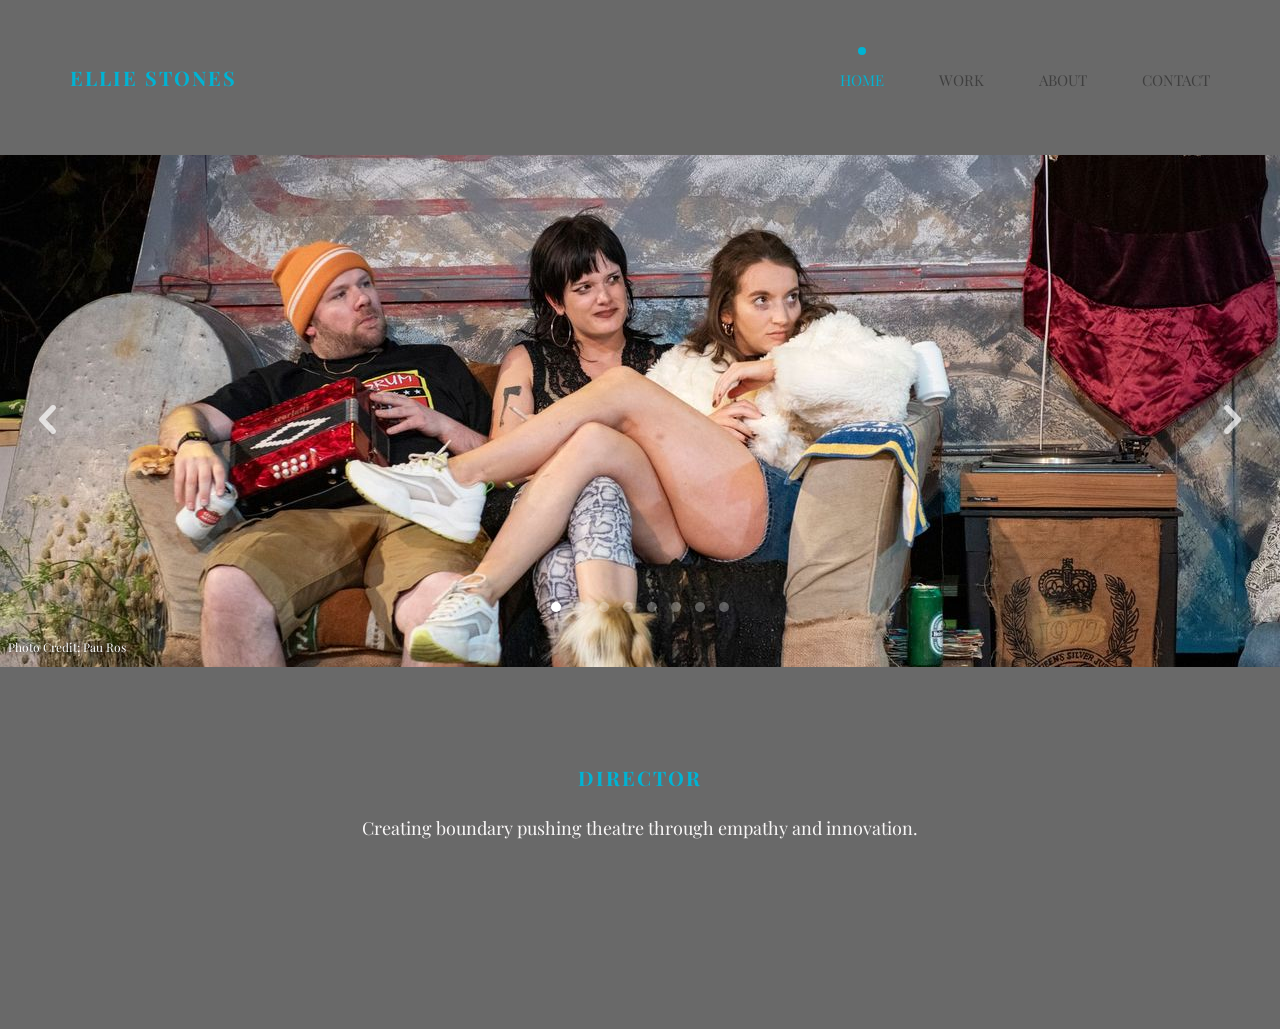
<file: index.html>
<!DOCTYPE html>
<!--[if lt IE 7]>      <html class="no-js lt-ie9 lt-ie8 lt-ie7"> <![endif]-->
<!--[if IE 7]>         <html class="no-js lt-ie9 lt-ie8"> <![endif]-->
<!--[if IE 8]>         <html class="no-js lt-ie9"> <![endif]-->
<!--[if gt IE 8]><!--> <html class="no-js"> <!--<![endif]-->
	<head>
	<meta charset="utf-8">
	<meta http-equiv="X-UA-Compatible" content="IE=edge">
	<title>Ellie Stones | Portfolio</title>
	<meta name="viewport" content="width=device-width, initial-scale=1">
	<meta name="description" content="Free HTML5 Template by FREEHTML5.CO" />
	<meta name="keywords" content="free html5, free template, free bootstrap, html5, css3, mobile first, responsive" />
	<meta name="author" content="FREEHTML5.CO" />

  <!-- 
	//////////////////////////////////////////////////////

	FREE HTML5 TEMPLATE 
	DESIGNED & DEVELOPED by FREEHTML5.CO
		
	Website: 		http://freehtml5.co/
	Email: 			info@freehtml5.co
	Twitter: 		http://twitter.com/fh5co
	Facebook: 		https://www.facebook.com/fh5co

	//////////////////////////////////////////////////////
	 -->

  	<!-- Facebook and Twitter integration -->
	<meta property="og:title" content=""/>
	<meta property="og:image" content=""/>
	<meta property="og:url" content=""/>
	<meta property="og:site_name" content=""/>
	<meta property="og:description" content=""/>
	<meta name="twitter:title" content="" />
	<meta name="twitter:image" content="" />
	<meta name="twitter:url" content="" />
	<meta name="twitter:card" content="" />

	<!-- Place favicon.ico and apple-touch-icon.png in the root directory -->
	<link rel="shortcut icon" href="favicon.ico">

	<link rel="preconnect" href="https://fonts.googleapis.com">
	<link rel="preconnect" href="https://fonts.gstatic.com" crossorigin>

	<link href="https://fonts.googleapis.com/css2?family=Inter:wght@300;400;500;600&family=Playfair+Display:wght@400;500;600;700&display=swap" rel="stylesheet">
	
	<!-- Animate.css -->
	<link rel="stylesheet" href="css/animate.css">
	<!-- Icomoon Icon Fonts-->
	<link rel="stylesheet" href="css/icomoon.css">
	<!-- Bootstrap  -->
	<link rel="stylesheet" href="css/bootstrap.css">
	<!-- Owl Carousel -->
	<link rel="stylesheet" href="css/owl.carousel.min.css">
	<link rel="stylesheet" href="css/owl.theme.default.min.css">

	<link rel="stylesheet" href="css/style.css">


	<!-- Modernizr JS -->
	<script src="js/modernizr-2.6.2.min.js"></script>
	<!-- FOR IE9 below -->
	<!--[if lt IE 9]>
	<script src="js/respond.min.js"></script>
	<![endif]-->

	</head>
	<body>
	<div class="box-wrap">
		<header role="banner" id="fh5co-header">
			<div class="container">
				<nav class="navbar navbar-default">
					<div class="row">
						<div class="col-md-3">
							<div class="fh5co-navbar-brand">
								<a class="fh5co-logo" href="index.html">Ellie Stones</a>
							</div>
						</div>
						<div class="col-md-9 main-nav">
							<ul class="nav text-right">
								<li class="active"><a href="index.html"><span>Home</span></a></li>
								<li><a href="works.html">Work</a></li>
								<li><a href="about.html">About</a></li>
								<li><a href="contact.html">Contact</a></li>
							</ul>
						</div>
					</div>
				</nav>
		  </div>
		</header>
		<!-- END: header -->
		<div class="owl-carousel owl-carousel1 owl-carousel-fullwidth fh5co-light-arrow animate-box" data-animate-effect="fadeIn">
			<div class="item" data-credit="Photo Credit: Pau Ros"><div class="img-wrap"><img src="images/Jerusalem_gallery2.jpeg" alt="image"></div></div>
			<!-- <div class="item" data-credit="Photo Credit: Marc Gascoigne"><div class="img-wrap"><img src="images/Festen_gallery1.jpg" alt="image"></div></div> -->
			<div class="item" data-credit="Photo Credit: Leo Bacica"><div class="img-wrap"><img src="images/Lodger_top_photo.JPG" alt="image"></div></div>
			<div class="item" data-credit="Photo Credit: Pau Ros"><div class="img-wrap"><img src="images/Jerusalem_gallery10.jpeg" alt="image"></div></div>
			<div class="item" data-credit="Photo Credit: Marc Gascoigne"><div class="img-wrap"><img src="images/Festen_title.jpg" alt="image"></div></div>
			<div class="item" data-credit="Photo Credit: Leo Bacica"><div class="img-wrap"><img src="images/Lodger_second_photo.JPG" alt="image"></div></div>
			<div class="item" data-credit="Photo Credit: Pau Ros"><div class="img-wrap"><img src="images/Jerusalem_gallery1.jpeg" alt="image"></div></div>
			<div class="item" data-credit="Photo Credit: Marc Gascoigne"><div class="img-wrap"><img src="images/Festen_gallery3.jpg" alt="image"></div></div>
			<div class="item" data-credit="Photo Credit: Leo Bacica"><div class="img-wrap"><img src="images/Lodger_title.JPG" alt="image"></div></div>
		</div>
		<div id="fh5co-media-section">
			<div class="container">
				<div class="row">
					<div class="col-md-8 col-md-offset-2 text-center page1-heading-section">
						<h3>Director</h3>
						<h4>Creating boundary pushing theatre through empathy and innovation.</h4>
					</div>
				</div>
			</div>
		</div>
	</div>
	<!-- END: box-wrap -->
	
	<!-- jQuery -->
	<script src="js/jquery.min.js"></script>
	<!-- jQuery Easing -->
	<script src="js/jquery.easing.1.3.js"></script>
	<!-- Bootstrap -->
	<script src="js/bootstrap.min.js"></script>
	<!-- Owl carousel -->
		<script src="js/owl.carousel.min.js"></script>
	<!-- Waypoints -->
	<script src="js/jquery.waypoints.min.js"></script>
	<!-- Parallax Stellar -->
	<script src="js/jquery.stellar.min.js"></script>

	<!-- Main JS (Do not remove) -->
	<script src="js/main.js"></script>

	</body>
</html>
</file>
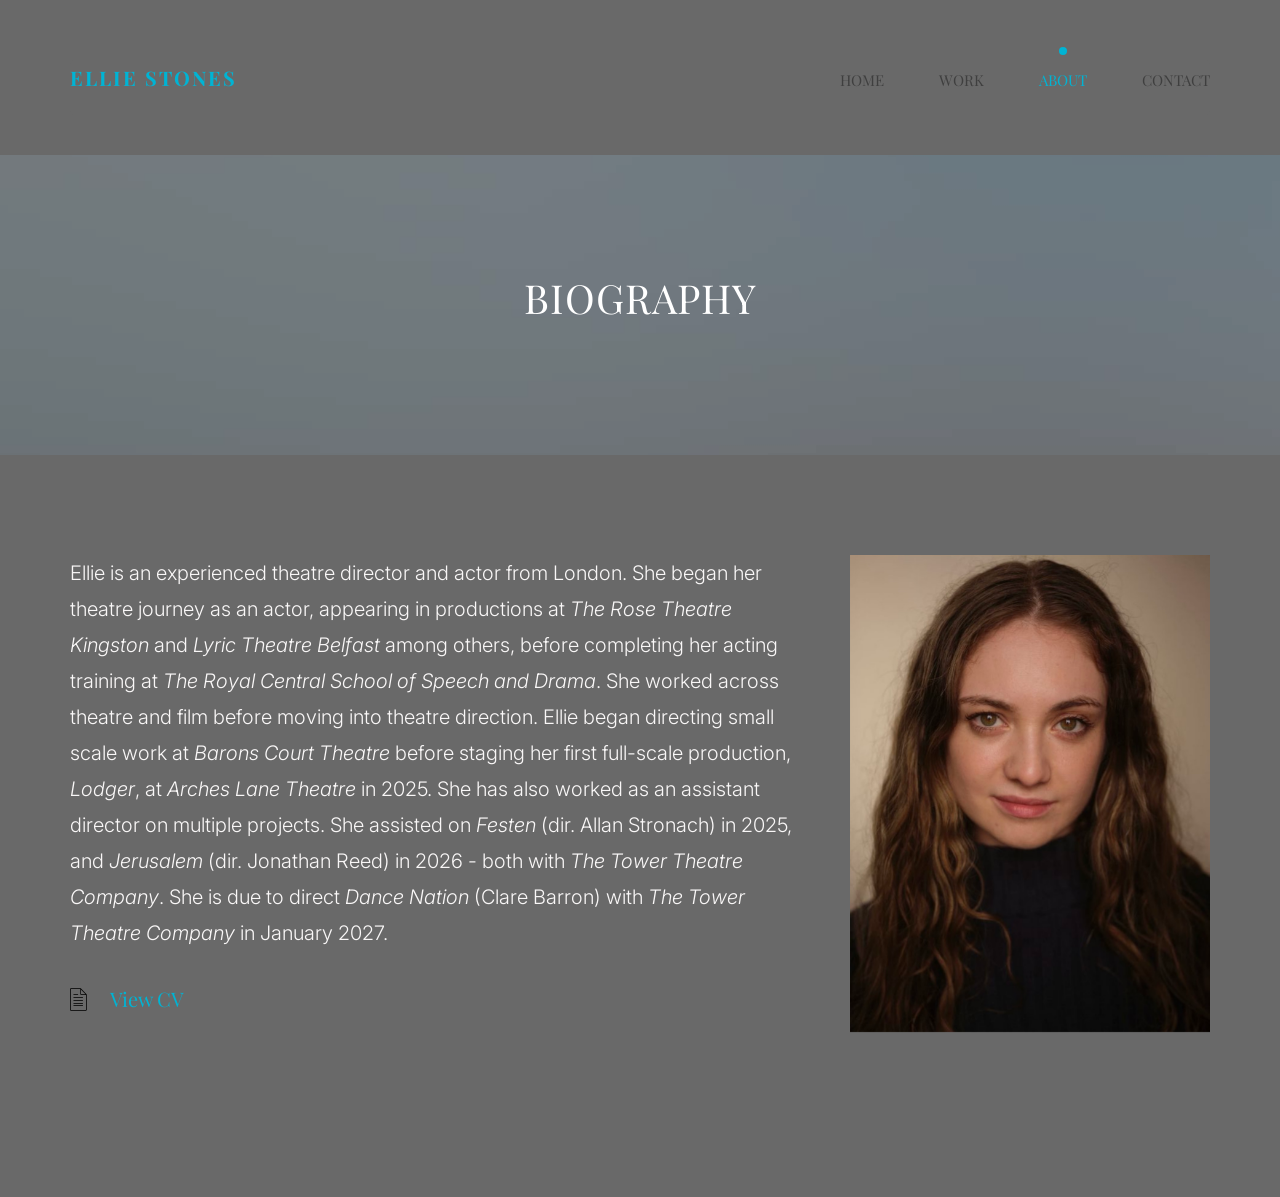
<file: about.html>
<!DOCTYPE html>
<!--[if lt IE 7]>      <html class="no-js lt-ie9 lt-ie8 lt-ie7"> <![endif]-->
<!--[if IE 7]>         <html class="no-js lt-ie9 lt-ie8"> <![endif]-->
<!--[if IE 8]>         <html class="no-js lt-ie9"> <![endif]-->
<!--[if gt IE 8]><!--> <html class="no-js"> <!--<![endif]-->
	<head>
	<meta charset="utf-8">
	<meta http-equiv="X-UA-Compatible" content="IE=edge">
	<title>Ellie Stones | Portfolio</title>
	<meta name="viewport" content="width=device-width, initial-scale=1">
	<meta name="description" content="Free HTML5 Template by FREEHTML5.CO" />
	<meta name="keywords" content="free html5, free template, free bootstrap, html5, css3, mobile first, responsive" />
	<meta name="author" content="FREEHTML5.CO" />

  <!-- 
	//////////////////////////////////////////////////////

	FREE HTML5 TEMPLATE 
	DESIGNED & DEVELOPED by FREEHTML5.CO
		
	Website: 		http://freehtml5.co/
	Email: 			info@freehtml5.co
	Twitter: 		http://twitter.com/fh5co
	Facebook: 		https://www.facebook.com/fh5co

	//////////////////////////////////////////////////////
	 -->

  	<!-- Facebook and Twitter integration -->
	<meta property="og:title" content=""/>
	<meta property="og:image" content=""/>
	<meta property="og:url" content=""/>
	<meta property="og:site_name" content=""/>
	<meta property="og:description" content=""/>
	<meta name="twitter:title" content="" />
	<meta name="twitter:image" content="" />
	<meta name="twitter:url" content="" />
	<meta name="twitter:card" content="" />

	<!-- Place favicon.ico and apple-touch-icon.png in the root directory -->
	<link rel="shortcut icon" href="favicon.ico">

	<link rel="preconnect" href="https://fonts.googleapis.com">
	<link rel="preconnect" href="https://fonts.gstatic.com" crossorigin>

	<link href="https://fonts.googleapis.com/css2?family=Inter:wght@300;400;500;600&family=Playfair+Display:wght@400;500;600;700&display=swap" rel="stylesheet">
	
	<!-- Animate.css -->
	<link rel="stylesheet" href="css/animate.css">
	<!-- Icomoon Icon Fonts-->
	<link rel="stylesheet" href="css/icomoon.css">
	<!-- Bootstrap  -->
	<link rel="stylesheet" href="css/bootstrap.css">
	<!-- Owl Carousel -->
	<link rel="stylesheet" href="css/owl.carousel.min.css">
	<link rel="stylesheet" href="css/owl.theme.default.min.css">

	<link rel="stylesheet" href="css/style.css">


	<!-- Modernizr JS -->
	<script src="js/modernizr-2.6.2.min.js"></script>
	<!-- FOR IE9 below -->
	<!--[if lt IE 9]>
	<script src="js/respond.min.js"></script>
	<![endif]-->

	</head>
	<body>
	<div class="box-wrap">
		<header role="banner" id="fh5co-header">
			<div class="container">
				<nav class="navbar navbar-default">
					<div class="row">
						<div class="col-md-3">
							<div class="fh5co-navbar-brand">
								<a class="fh5co-logo" href="index.html">Ellie Stones</a>
							</div>
						</div>
						<div class="col-md-9 main-nav">
							<ul class="nav text-right">
								<li><a href="index.html"><span>Home</span></a></li>
								<li><a href="works.html">Work</a></li>
								<li class="active"><a href="about.html">About</a></li>
								<li><a href="contact.html">Contact</a></li>
							</ul>
						</div>
					</div>
				</nav>
		  </div>
		</header>
		<!-- END: header -->
		<div id="fh5co-intro-section" class="section-overlay animate-box" data-animate-effect="fadeIn">
			<div class="fh5co-intro-cover text-center" data-stellar-background-ratio="0.6" style="background-image: url(images/intro.jpg);">
				<div class="container">
					<div class="row">
						<div class="col-md-8 col-md-offset-2 float-overlay">
							<h2>Biography</h2>
							<!-- <h3>Uncovering human experience through theatre and performance.</h3> -->
						</div>
					</div>
				</div>
			</div>
		</div>
		<!-- END fh5co-intro-section -->
		<div id="fh5co-section">
			<div class="container">
				<div class="row">
					<div class="col-md-12">
						<div class="about-section">
							<!-- <h3 class="animate-box">Bio</h3> -->
							<img class="display-ellie animate-box" src="images/ellie_test.jpeg" alt="about">
							<p class="animate-box">Ellie is an experienced theatre director and actor from London. She began her theatre journey as an actor, appearing in productions at <i>The Rose Theatre Kingston</i> and <i>Lyric Theatre Belfast</i> among others, before completing her acting training at <i>The Royal Central School of Speech and Drama</i>. She worked across theatre and film before moving into theatre direction. Ellie began directing small scale work at <i>Barons Court Theatre</i> before staging her first full-scale production, <i>Lodger</i>, at <i>Arches Lane Theatre</i> in 2025. She has also worked as an assistant director on multiple projects. She assisted on <i>Festen</i> (dir. Allan Stronach) in 2025, and <i>Jerusalem</i> (dir. Jonathan Reed) in 2026 - both with <i>The Tower Theatre Company</i>. She is due to direct <i>Dance Nation</i> (Clare Barron) with <i>The Tower Theatre Company</i> in January 2027.</p>
							<ul class="contact-info">
								<li><i class="icon-document"></i><a href="images/Ellie_Stones_Directing_CV_May_2026.pdf" target="_blank">View CV</a></li>
							</ul>
						</div>
					</div>
				</div>
			</div>
		</div>
	</div>
	<!-- END: box-wrap -->
	
	<!-- jQuery -->
	<script src="js/jquery.min.js"></script>
	<!-- jQuery Easing -->
	<script src="js/jquery.easing.1.3.js"></script>
	<!-- Bootstrap -->
	<script src="js/bootstrap.min.js"></script>
	<!-- Owl carousel -->
		<script src="js/owl.carousel.min.js"></script>
	<!-- Waypoints -->
	<script src="js/jquery.waypoints.min.js"></script>
	<!-- Parallax Stellar -->
	<script src="js/jquery.stellar.min.js"></script>

	<!-- Main JS (Do not remove) -->
	<script src="js/main.js"></script>

	</body>
</html>
</file>
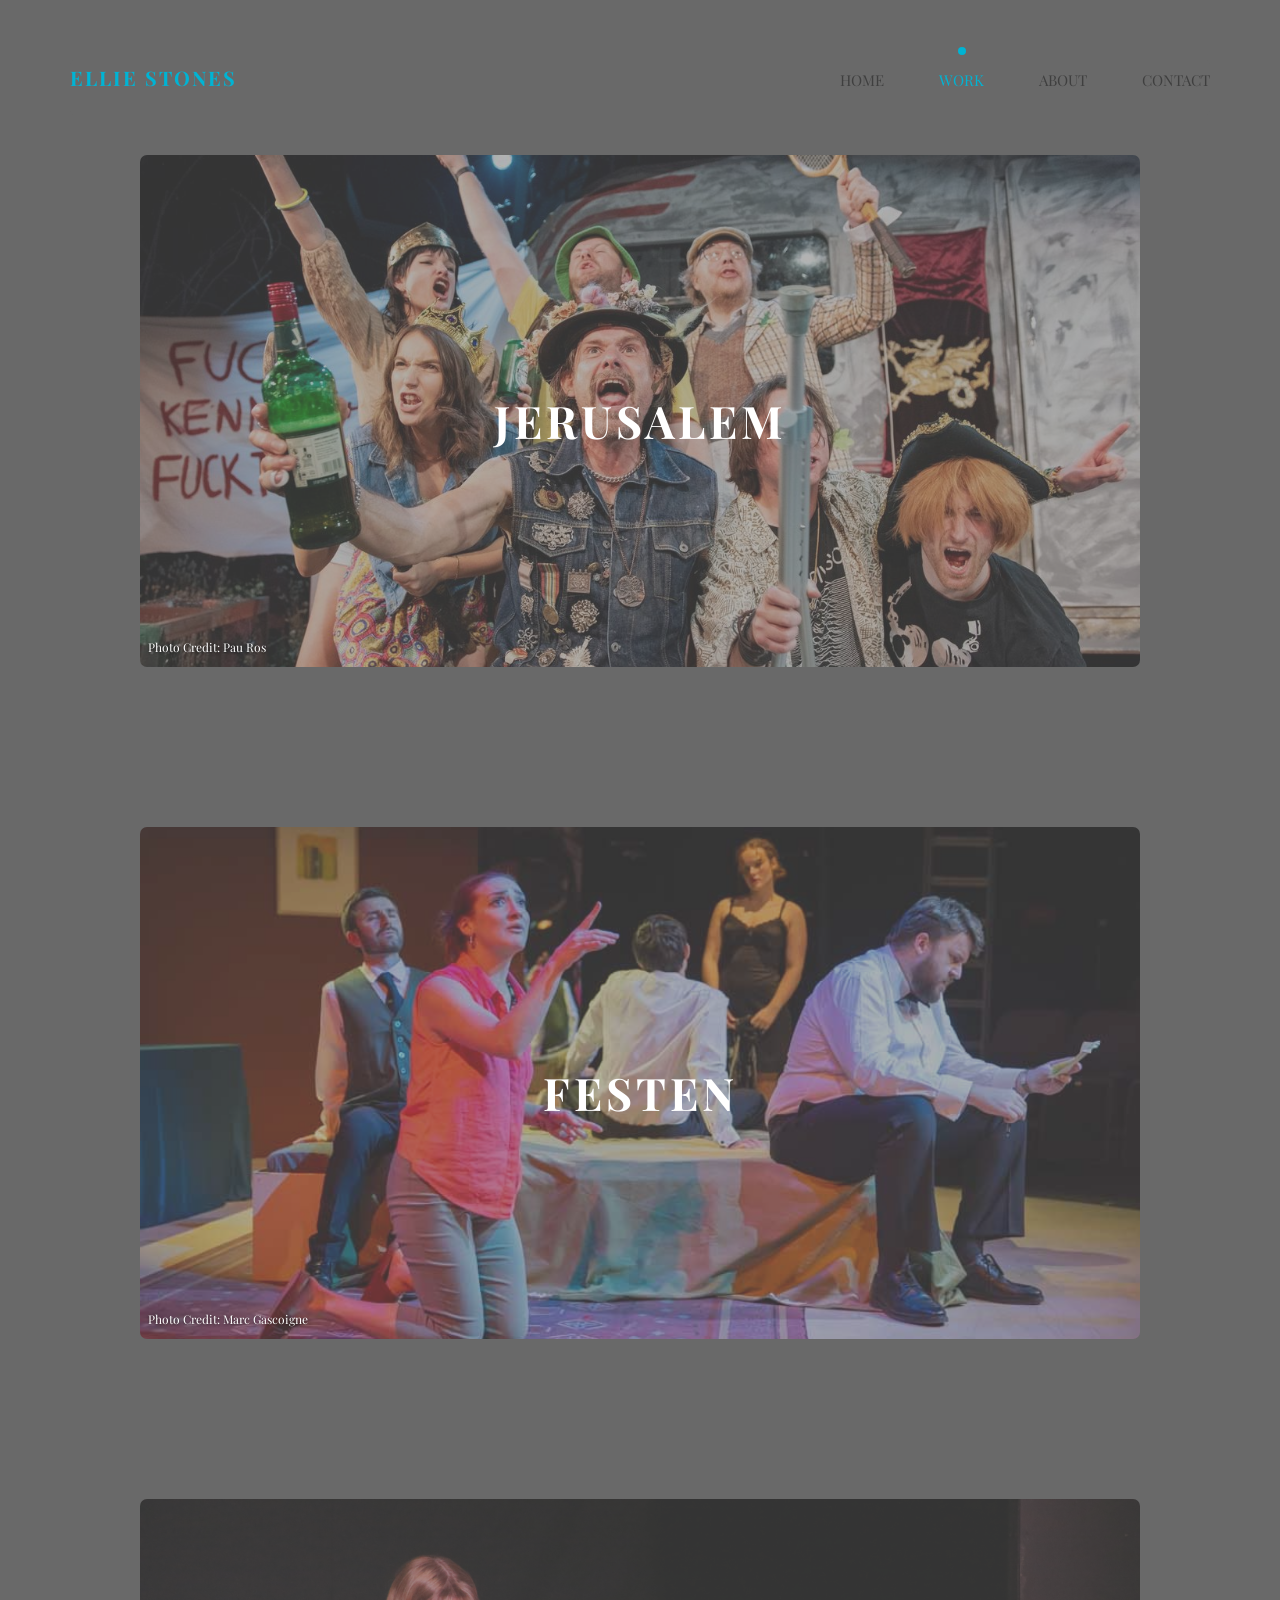
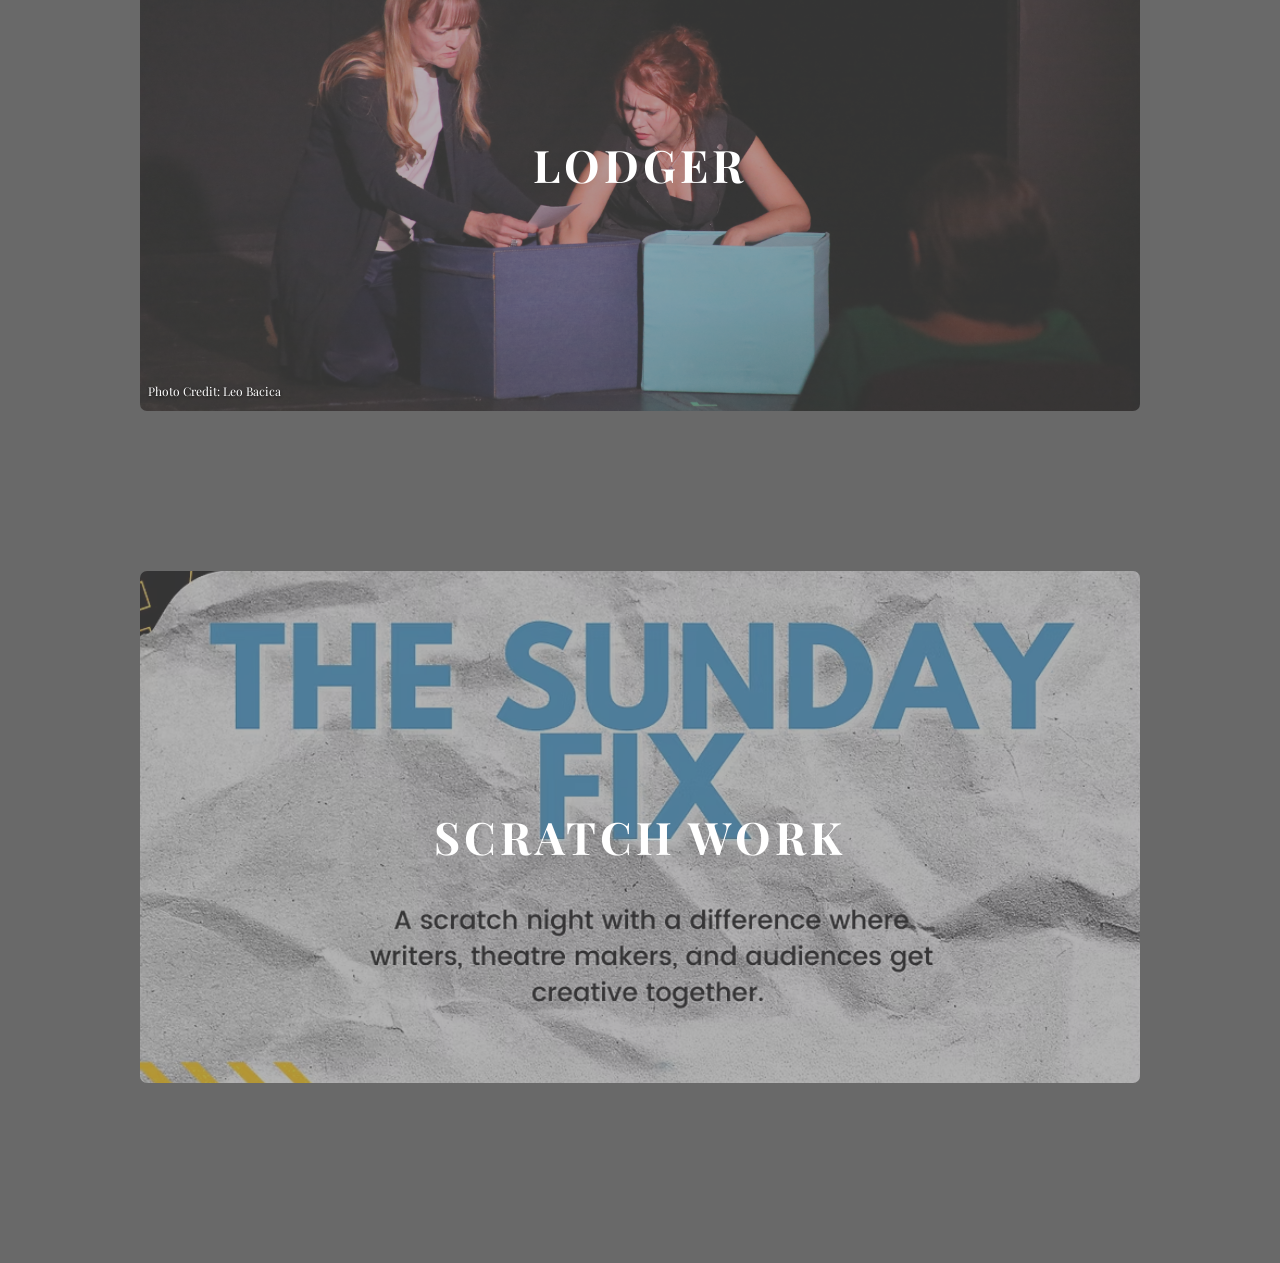
<file: works.html>
<!DOCTYPE html>
<!--[if lt IE 7]>      <html class="no-js lt-ie9 lt-ie8 lt-ie7"> <![endif]-->
<!--[if IE 7]>         <html class="no-js lt-ie9 lt-ie8"> <![endif]-->
<!--[if IE 8]>         <html class="no-js lt-ie9"> <![endif]-->
<!--[if gt IE 8]><!--> <html class="no-js"> <!--<![endif]-->
	<head>
	<meta charset="utf-8">
	<meta http-equiv="X-UA-Compatible" content="IE=edge">
	<title>Ellie Stones | Portfolio</title>
	<meta name="viewport" content="width=device-width, initial-scale=1">
	<meta name="description" content="Free HTML5 Template by FREEHTML5.CO" />
	<meta name="keywords" content="free html5, free template, free bootstrap, html5, css3, mobile first, responsive" />
	<meta name="author" content="FREEHTML5.CO" />

  <!-- 
	//////////////////////////////////////////////////////

	FREE HTML5 TEMPLATE 
	DESIGNED & DEVELOPED by FREEHTML5.CO
		
	Website: 		http://freehtml5.co/
	Email: 			info@freehtml5.co
	Twitter: 		http://twitter.com/fh5co
	Facebook: 		https://www.facebook.com/fh5co

	//////////////////////////////////////////////////////
	 -->

  	<!-- Facebook and Twitter integration -->
	<meta property="og:title" content=""/>
	<meta property="og:image" content=""/>
	<meta property="og:url" content=""/>
	<meta property="og:site_name" content=""/>
	<meta property="og:description" content=""/>
	<meta name="twitter:title" content="" />
	<meta name="twitter:image" content="" />
	<meta name="twitter:url" content="" />
	<meta name="twitter:card" content="" />

	<!-- Place favicon.ico and apple-touch-icon.png in the root directory -->
	<link rel="shortcut icon" href="favicon.ico">

	<link rel="preconnect" href="https://fonts.googleapis.com">
	<link rel="preconnect" href="https://fonts.gstatic.com" crossorigin>

	<link href="https://fonts.googleapis.com/css2?family=Inter:wght@300;400;500;600&family=Playfair+Display:wght@400;500;600;700&display=swap" rel="stylesheet">
	
	<!-- Animate.css -->
	<link rel="stylesheet" href="css/animate.css">
	<!-- Icomoon Icon Fonts-->
	<link rel="stylesheet" href="css/icomoon.css">
	<!-- Bootstrap  -->
	<link rel="stylesheet" href="css/bootstrap.css">
	<!-- Owl Carousel -->
	<link rel="stylesheet" href="css/owl.carousel.min.css">
	<link rel="stylesheet" href="css/owl.theme.default.min.css">

	<link rel="stylesheet" href="css/style.css">


	<!-- Modernizr JS -->
	<script src="js/modernizr-2.6.2.min.js"></script>
	<!-- FOR IE9 below -->
	<!--[if lt IE 9]>
	<script src="js/respond.min.js"></script>
	<![endif]-->

	</head>
	<body>
	<div class="box-wrap">
		<header role="banner" id="fh5co-header">
			<div class="container">
				<nav class="navbar navbar-default">
					<div class="row">
						<div class="col-md-3">
							<div class="fh5co-navbar-brand">
								<a class="fh5co-logo" href="index.html">Ellie Stones</a>
							</div>
						</div>
						<div class="col-md-9 main-nav">
							<ul class="nav text-right">
								<li><a href="index.html"><span>Home</span></a></li>
								<!-- <li><a href="services.html">Services</a></li> -->
								<li class="active"><a href="works.html">Work</a></li>
								<li><a href="about.html">About</a></li>
								<li><a href="contact.html">Contact</a></li>
							</ul>
						</div>
					</div>
				</nav>
		  </div>
		</header>
		<!-- END: header -->
		<div id="fh5co-product-section">
			<div class="container">
				<div class="row">
					<div class="product-inner">
						<div class="col-md-12 animate-box text-center">
							<figure class="project-image">
								<a href="#" data-toggle="modal" data-target="#project1Modal">
									<div class="img-wrap" data-credit="Photo Credit: Pau Ros"><img class="img-responsive" src="images/Jerusalem_title.jpeg" alt="product"></div>

									<div class="project-overlay-title">
										Jerusalem
									</div>
								</a>
							</figure>
						</div>
					</div>
					<div class="product-inner">
						<div class="col-md-12 animate-box text-center">
							<figure class="project-image">
								<a href="#" data-toggle="modal" data-target="#project2Modal">
									<div class="img-wrap" data-credit="Photo Credit: Marc Gascoigne"><img class="img-responsive" src="images/Festen_title.jpg" alt="product"></div>

									<div class="project-overlay-title">
										Festen
									</div>
								</a>
							</figure>
						</div>
					</div>
					<div class="product-inner">
						<div class="col-md-12 animate-box text-center">
							<figure class="project-image">
								<a href="#" data-toggle="modal" data-target="#project3Modal">
									<div class="img-wrap" data-credit="Photo Credit: Leo Bacica"><img class="img-responsive" src="images/Lodger_title.JPG" alt="product"></div>

									<div class="project-overlay-title">
										Lodger
									</div>
								</a>
							</figure>
						</div>
					</div>
					<div class="product-inner">
						<div class="col-md-12 animate-box text-center">
							<figure class="project-image">
								<a href="#" data-toggle="modal" data-target="#project4Modal">
									<div class="img-wrap"><img class="img-responsive" src="images/Sunday_Fix_Poster.avif" alt="product"></div>

									<div class="project-overlay-title">
										Scratch Work
									</div>
								</a>
							</figure>
						</div>
					</div>
				</div>
			</div>
		</div>
	</div>
	<!-- END: box-wrap -->
	
	<!-- jQuery -->
	<script src="js/jquery.min.js"></script>
	<!-- jQuery Easing -->
	<script src="js/jquery.easing.1.3.js"></script>
	<!-- Bootstrap -->
	<script src="js/bootstrap.min.js"></script>
	<!-- Owl carousel -->
		<script src="js/owl.carousel.min.js"></script>
	<!-- Waypoints -->
	<script src="js/jquery.waypoints.min.js"></script>
	<!-- Parallax Stellar -->
	<script src="js/jquery.stellar.min.js"></script>

	<!-- Main JS (Do not remove) -->
	<script src="js/main.js"></script>

	<div class="modal fade" id="project1Modal" tabindex="-1" role="dialog">
		<div class="modal-dialog modal-lg" role="document">
			<div class="modal-content">

				<div class="modal-header">
					<button type="button" class="close" data-dismiss="modal">&times;</button>
				</div>

				<div class="modal-body">
					<div class="fh5co-section">
						<div class="container-fluid">
							<div class="row">

								<div class="col-md-12">
									<div class="about-section">
										<h2>Jerusalem</h2>
										<h4><i>Assistant Director</i></h4>
										<h4><i>Tower Theatre April - May 2026</i></h4>
										<h4><i>Brighton Open Air Theatre June 2026</i></h4>
										<div class="img-wrap" data-credit="Photo Credit: Pau Ros">
											<img class="project-hero" src="images/Jerusalem_title.jpeg" alt="about">
										</div>
										<p><i>'The wild green time is upon us. Summer is begun!'</i></p>
										<p>St. George’s Day. An old caravan sits at the edge of the Wiltshire woods, an eviction notice pinned to its door. Johnny “Rooster” Byron – a former daredevil and local outlaw – offers stories, sacraments and sanctuary to Flintock’s runaways and misfits, as he stands defiant against the bulldozers of Kennet and Avon County Council.</p>
										<div class="img-wrap display-right" data-credit="Photo Credit: Pau Ros"><img src="images/Jerusalem_first_photo.jpeg" alt="about"></div>
										<p>Both magical and haunting, this irreverent hymn to myth, mischief, and England’s lost wildness beats its drum against the relentless march of modernity.</p>
										<p>What is England without its myths?</p>
									</div>
								</div>
							</div>
						</div>
					</div>

					<hr>

					<div class="fh5co-section">
						<div class="container-fluid">
							<div class="row">
								<div class="col-md-12">
									<div class="about-section">
										<h3>Praise for Jerusalem</h3>
										<i class="icon-star"></i><i class="icon-star"></i><i class="icon-star"></i><i class="icon-star"></i>
										<blockquote>
											<p><i>“Reed and his team successfully show that the scale (and budget) of the West End is not needed. The messy spirit and myths of Jerusalem are captured well. As myth and reality blur, the drum beats and the giants rise just as impressively on a small stage as a large stage - proving that Jerusalem’s power is still in the strength of its imagination”</i></p>
										</blockquote>
										<blockquote>
											<p><i>“Nothing is rushed and Reed is content to take time when time is required"</i></p>
											<span>&mdash; Everything Theatre</span>
										</blockquote>
										<div class="img-wrap display-left" data-credit="Photo Credit: Pau Ros"><img class="display-left" src="images/Jerusalem_second_photo.jpeg" alt="about"></div>
										<i class="icon-star"></i><i class="icon-star"></i><i class="icon-star"></i><i class="icon-star"></i>
										<blockquote>
											<p><i>“The combined essence of Gog and Magog and copious amounts of skunk and Special Brew can be tasted next to Stoke Newington Common. It’s a heady mixture, but illuminating”</i></p>
											<span>&mdash; The Reviews Hub</span>
										</blockquote>
										<br>
										<i class="icon-star"></i><i class="icon-star"></i><i class="icon-star"></i><i class="icon-star"></i>
										<blockquote>
											<p><i>“The Tower Theatre Company carries it off in spades.”</i></p>
										</blockquote>
											<blockquote>
											<p><i>“At its heart this unashamedly long and ambitious play examines the way we adjust, or not, to a rapidly changing world so it couldn’t be more topical. Tower Theatre’s production brings that message out with aplomb”</i></p>
											<span>&mdash; Susan Elkin Reviews</span>
										</blockquote>
										<br>
										<ul class="review-links">
											<li><a href="https://everything-theatre.co.uk/2026/05/review-jerusalem-tower-theatre/">Full Review - EVERYTHING THEATRE</a></li>
											<li><a href="https://www.thereviewshub.com/jerusalem-tower-theatre-london/">Full Review - THE REVIEWS HUB</a></li>
											<li><a href="https://susanelkin.co.uk/articles/jerusalem-susan-elkin-reviews/">Full Review - SUSAN ELKIN REVIEWS</a></li>
										</ul>
									</div>
								</div>
							</div>
						</div>
					</div>

					<hr>
					<div class="fh5co-section">
						<div class="container-fluid">
							<div class="row">
								<div class="col-xs-6">
									<h3>Cast</h3>
									<ul class="cast-list">
										<li>Phaedra : Amy Bloomfield</li>
										<li>Fawcett : Fiona Makia</li>
										<li>Parsons : Lulu Freeman</li>
										<li>Johnny : Giles Fouhy</li>
										<li>Ginger : Tim Waghorn</li>
										<li>Professor : Richard Tinworth</li>
										<li>Lee : Morgan Buckley</li>
										<li>Davey : Liam Stewart</li>
										<li>Pea : Catherine Reid</li>
										<li>Tanya : Lulu Freeman</li>
										<li>Wesley : Martin Shaw</li>
										<li>Troy : Ben Mulhern</li>
										<li>Dawn : Emily Carmichael</li>
										<li>Marky : Amy Bloomfield</li>
									</ul>
								</div>

								<div class="col-xs-6">
									<h3>Creatives</h3>
									<ul class="creatives-list">
										<li>Director : Jonathan Reed</li>
										<li>Music composed by Vahan Salorian</li>
										<li>Set Design : Rob Hebblethwaite and Sophie Clark</li>
										<li>Costume Design : Kate Els</li>
										<li>Lighting Design : Andy Peregrine</li>
										<li>Sound Design : Laurence Tuerk</li>
										<li>Stage Manager : Nichola Vasey</li>
										<li>Assistant Directors : Ellie Stones, Jaeger Hong</li>
										<li>Movement Director : Rebeca Pereira</li>
										<li>ASM : Sangita Modgil</li>
										<li>Costume Assistants : Lucy Moss, Carman Otero Loira, Izzy Putt</li>
										<li>Props. Assistant : Michelle Balgobin</li>
										<li>Intimacy Coordinator : Romain Mereau</li>
										<li>Fight Coordinator: Richard Kirby</li>
										<li>Ensemble Direction : Angharad Ormond</li>
										<li>Morris Dancing Consultancy : Jonathan Norris</li>
									</ul>
								</div>
							</div>
						</div>
					</div>

					<hr>
					<div class="fh5co-section">
						<div class="container-fluid">
							<h3>Gallery</h3>
							<div class="owl-carousel owl-carousel2">
								<div class="item"><div class="img-wrap" data-credit="Photo Credit: Pau Ros"><img src="images/Jerusalem_gallery1.jpeg" alt="image"></div></div>
								<div class="item"><div class="img-wrap" data-credit="Photo Credit: Pau Ros"><img src="images/Jerusalem_gallery3.jpeg" alt="image"></div></div>					
								<div class="item"><div class="img-wrap" data-credit="Photo Credit: Pau Ros"><img src="images/Jerusalem_gallery2.jpeg" alt="image"></div></div>
								<div class="item"><div class="img-wrap" data-credit="Photo Credit: Pau Ros"><img src="images/Jerusalem_gallery4.jpeg" alt="image"></div></div>
								<div class="item"><div class="img-wrap" data-credit="Photo Credit: Pau Ros"><img src="images/Jerusalem_gallery5.jpeg" alt="image"></div></div>	
								<div class="item"><div class="img-wrap" data-credit="Photo Credit: Pau Ros"><img src="images/Jerusalem_gallery12.jpeg" alt="image"></div></div>
								<div class="item"><div class="img-wrap" data-credit="Photo Credit: Pau Ros"><img src="images/Jerusalem_gallery6.jpeg" alt="image"></div></div>
								<div class="item"><div class="img-wrap" data-credit="Photo Credit: Pau Ros"><img src="images/Jerusalem_gallery8.jpeg" alt="image"></div></div>
								<div class="item"><div class="img-wrap" data-credit="Photo Credit: Pau Ros"><img src="images/Jerusalem_gallery13.jpeg" alt="image"></div></div>
								<div class="item"><div class="img-wrap" data-credit="Photo Credit: Pau Ros"><img src="images/Jerusalem_gallery10.jpeg" alt="image"></div></div>	
								<div class="item"><div class="img-wrap" data-credit="Photo Credit: Pau Ros"><img src="images/Jerusalem_gallery11.jpeg" alt="image"></div></div>	
								<div class="item"><div class="img-wrap" data-credit="Photo Credit: Pau Ros"><img src="images/Jerusalem_gallery14.jpeg" alt="image"></div></div>
								<div class="item"><div class="img-wrap" data-credit="Photo Credit: Pau Ros"><img src="images/Jerusalem_gallery7.jpeg" alt="image"></div></div>
								<div class="item"><div class="img-wrap" data-credit="Photo Credit: Pau Ros"><img src="images/Jerusalem_gallery16.jpeg" alt="image"></div></div>
							</div>
						</div>
					</div>
				</div>
			</div>
		</div>
	</div>

	<div class="modal fade" id="project2Modal" tabindex="-1" role="dialog">
		<div class="modal-dialog modal-lg" role="document">
			<div class="modal-content">

				<div class="modal-header">
					<button type="button" class="close" data-dismiss="modal">&times;</button>
				</div>

				<div class="modal-body">
					<div class="fh5co-section">
						<div class="container-fluid">
							<div class="row">

								<div class="col-md-12">
									<div class="about-section">
										<h2>Festen</h2>
										<h4><i>Assistant Director</i></h4>
										<h4><i>Tower Theatre November 2025</i></h4>
										<div class="img-wrap" data-credit="Photo Credit: Marc Gascoigne"><img class="project-hero" src="images/Festen_title.jpg" alt="about"></div>
										<p><i>‘I will be with you until the end. It’s been a wonderful dinner. And a really lively party.’ </i></p>
										<p>In a large house in the Danish countryside, a well-off family gather to celebrate the sixtieth birthday of Helge, the family’s patriarch. There is a conspicuous empty chair at the table as Linda, one of Helge’s four children, has taken her life since they last gathered. As the celebrations commence and the wine begins to flow, a shocking revelation shatters the illusion of domestic bliss.</p>
										<div class="img-wrap display-right" data-credit="Photo Credit: Marc Gascoigne"><img src="images/Festen_first_photo.jpg" alt="about"></div>
										<p>A whirlwind 90 minutes in which the darkest depths of a family’s past is uncovered - Festen is a confronting experience that will get under your skin and stay with you long after the final bow.</p>
									</div>
								</div>
							</div>
						</div>
					</div>

					<hr>
					<div class="fh5co-section">
						<div class="container-fluid">
							<div class="row">
								<div class="col-md-12">
									<div class="about-section">
										<h3>Praise for Festen</h3>
										<blockquote>
											<p><i>“As always, the show rests on the skill of the director, and Allan Stronach is very good at deafening silence when every character is so astonished, overwhelmed or distressed that no one knows what to say- so they don’t”</i></p>
										</blockquote>
										<div class="img-wrap display-left" data-credit="Photo Credit: Marc Gascoigne"><img src="images/Festen_second_photo.jpg" alt="about"></div>
										<blockquote>
											<p><i>“Festen is a brave choice…Tower Theatre has risen ably to the challenge”</i></p>
											<span>&mdash; The Reviews Hub</span>
										</blockquote>
										<br>
										<ul class="review-links">
											<li><a href="https://www.thereviewshub.com/festen-tower-theatre-london/">Full Review - THE REVIEWS HUB</a></li>
										</ul>
									</div>
								</div>
							</div>
						</div>
					</div>

					<hr>

					<div class="fh5co-section">
						<div class="container-fluid">
							<div class="row">
								<div class="col-xs-6">
									<h3>Cast</h3>
									<ul class="cast-list">
										<li>Helge : Martin Shaw</li>
										<li>Else : Stephanie Irvine</li>
										<li>Christian : Joshua Picton</li>
										<li>Michael : Alexander Dalton</li>
										<li>Helene : Laura Riekkola</li>
										<li>Poul : Daniel Watson</li>
										<li>Grandfather : Andrew Robinson</li>
										<li>Mette : Grace Maltman</li>
										<li>Gbatokai : Kieron Mieres</li>
										<li>Helmut : James Collins</li>
										<li>Lars : David Lindley-Pilley</li>
										<li>Pia : Medea Manaz</li>
										<li>Kim : Jason Rosenthal</li>
										<li>Little Mette : Eloise McCreedy or Millie Howard</li>
									</ul>
								</div>

								<div class="col-xs-6">
									<h3>Creatives</h3>
									<ul class="creatives-list">
										<li>Director : Allan Stronach</li>
										<li>Set Design : Angelika Michitsch</li>
										<li>Costume Design : Peter Westbury and Sheila Burbidge</li>
										<li>Lighting Design : Nick Insley</li>
										<li>Sound Design : Laurence Tuerk</li>
										<li>Stage Manager : Gary O’Keefe</li>
										<li>Assistant Directors : Ellie Stones, Millie Howard</li>
										<li>ASM : Sandra Monero</li>
										<li>Lighting Operator : Juliet Webster or Nick Insley</li>
										<li>Sound Operator : Laurence Tuerk</li>
										<li>Movement Director and Intimacy Co-ordinator : Trinidad Prieto Asensio</li>
										<li>Fight Directors : Richard Kirby, Lindsey Royan</li>
										<li>Set Construction and Get-In : Keith Syrett, Phillip Ley, Dina Banderra, Celine Barrière, Max Batty, Jenny Black, Emma Brown, Freya Alexander, Alex Burton, Jennie Foot, Rosie Longworth, Sumair Shaikh, Ateş Togrul, Olga Walkowska, Millie Weston, and members of the cast & crew</li>
										<li>Video Trailer produced by Stephen Ley</li>
									</ul>
								</div>
							</div>
						</div>
					</div>

					<hr>
					<div class="fh5co-section">
						<div class="container-fluid">
							<h3>Gallery</h3>
							<div class="owl-carousel owl-carousel2">
								<div class="item"><div class="img-wrap" data-credit="Photo Credit: Marc Gascoigne"><img src="images/Festen_gallery1.jpg" alt="image"></div></div>
								<div class="item"><div class="img-wrap" data-credit="Photo Credit: Marc Gascoigne"><img src="images/Festen_gallery2.jpg" alt="image"></div></div>
								<div class="item"><div class="img-wrap" data-credit="Photo Credit: Marc Gascoigne"><img src="images/Festen_gallery3.jpg" alt="image"></div></div>
								<div class="item"><div class="img-wrap" data-credit="Photo Credit: Marc Gascoigne"><img src="images/Festen_gallery4.jpg" alt="image"></div></div>
								<div class="item"><div class="img-wrap" data-credit="Photo Credit: Marc Gascoigne"><img src="images/Festen_gallery5.jpg" alt="image"></div></div>
								<div class="item"><div class="img-wrap" data-credit="Photo Credit: Marc Gascoigne"><img src="images/Festen_gallery6.jpg" alt="image"></div></div>
								<div class="item"><div class="img-wrap" data-credit="Photo Credit: Marc Gascoigne"><img src="images/Festen_gallery7.jpg" alt="image"></div></div>
								<div class="item"><div class="img-wrap" data-credit="Photo Credit: Marc Gascoigne"><img src="images/Festen_gallery8.jpg" alt="image"></div></div>
							</div>
						</div>
					</div>
				</div>
			</div>
		</div>
	</div>

	<div class="modal fade" id="project3Modal" tabindex="-1" role="dialog">
		<div class="modal-dialog modal-lg" role="document">
			<div class="modal-content">

				<div class="modal-header">
					<button type="button" class="close" data-dismiss="modal">&times;</button>
				</div>

				<div class="modal-body">
					<div class="fh5co-section">
						<div class="container-fluid">
							<div class="row">

								<div class="col-md-12">
									<div class="about-section">
										<h2>Lodger</h2>
										<h4><i>Director</i></h4>
										<h4><i>Reboot Festival, Arches Lane Theatre September 2025</i></h4>
										<div class="img-wrap" data-credit="Photo Credit: Leo Bacica"><img class="project-hero" src="images/Lodger_top_photo.JPG" alt="about"></div>
										<p><i>‘Did you never think about how that must have felt for her? Having to hide it like that for decades.’</i></p>
										<div class="img-wrap display-right" data-credit="Photo Credit: Leo Bacica"><img src="images/Lodger_second_photo.JPG" alt="about"></div>
										<p>How long can the truth stay buried? One generation? Two? What will it take for the truth to be spoken out loud?</p>
										<p>A powerful story of love, shame and loss, Lodger tells the story of mother and daughter Sandra and Ally as they navigate a death in the family. As secrets are revealed, will the revelations tear them apart or bring them closer together?</p>
										<blockquote>
											<p><i>“A fabulous addition to London’s theatre scene”</i></p>
											<span>&mdash; Fringe Biscuit (on Reboot Festival)</span>
										</blockquote>
									</div>
								</div>
							</div>
						</div>
					</div>

					<hr>

					<div class="fh5co-section">
						<div class="container-fluid">
							<div class="row">
								<div class="col-xs-6">
									<h3>Cast</h3>
									<ul class="cast-list">
										<li>Sandra : Rebecca Hunt</li>
										<li>Ally : Rachael Sparkes</li>
									</ul>
								</div>

								<div class="col-xs-6">
									<h3>Creatives</h3>
									<ul class="creatives-list">
										<li>Director : Ellie Stones</li>
										<li>Writer : Molly Moss</li>
										<li>Produced by Kibo Productions</li>
									</ul>
								</div>
							</div>
						</div>
					</div>

					<hr>

					<div class="fh5co-section">
						<div class="container-fluid">
							<h3>Gallery</h3>
							<div class="owl-carousel owl-carousel2">
								<div class="item"><div class="img-wrap" data-credit="Photo Credit: Leo Bacica"><img src="images/Lodger_gallery1.JPG" alt="image"></div></div>
								<div class="item"><div class="img-wrap" data-credit="Photo Credit: Leo Bacica"><img src="images/Lodger_gallery2.JPG" alt="image"></div></div>
								<div class="item"><div class="img-wrap" data-credit="Photo Credit: Leo Bacica"><img src="images/Lodger_second_photo.JPG" alt="image"></div></div>
								<div class="item"><div class="img-wrap" data-credit="Photo Credit: Leo Bacica"><img src="images/Lodger_top_photo.JPG" alt="image"></div></div>
								<div class="item"><div class="img-wrap" data-credit="Photo Credit: Leo Bacica"><img src="images/Lodger_title.JPG" alt="image"></div></div>
							</div>
						</div>
					</div>
				</div>
			</div>
		</div>
	</div>

	<div class="modal fade" id="project4Modal" tabindex="-1" role="dialog">
		<div class="modal-dialog modal-lg" role="document">
			<div class="modal-content">

				<div class="modal-header">
					<button type="button" class="close" data-dismiss="modal">&times;</button>
				</div>

				<div class="modal-body">
					<div class="fh5co-section">
						<div class="container-fluid">
							<div class="row">

								<div class="col-md-12">
									<div class="about-section">
										<h2>Scratch Work</h2>
										<h4><i>Director</i></h4>
										<h4><i>March 2025 - April 2026</i></h4>
										<hr>
										<div class="img-wrap display-right"><img src="images/Mothered_Poster.jpg" alt="about"></div>
										<h3>Mothered</h3>
										<h4><i>The Scrap - April 2026</i></h4>
										<p><i>‘I just kinda wonder if eventually, I’ll start to feel something? Or maybe, I’m supposed to be feeling it now.’ </i></p>
										<p>Alicia is doing fine- honest! Or at least that’s what she wants people to think. But when the weight of expectation becomes too much, maybe it’s time to ask someone for help. Exploring the perils of modern dating and the crushing limitations of patriarchy, Mothered explores the child-three movement through a therapeutic lens.</p>
										<br>
										<div class="row cast-creatives-row">
											<div class="col-xs-6">
												<h3>Cast</h3>
												<ul class="cast-list">
													<li>Sy : Katie Mcleod</li>
													<li>Alicia : Sabrina Puri</li>
												</ul>
											</div>

											<div class="col-xs-6">
												<h3>Creatives</h3>
												<ul class="creatives-list">
													<li>Director : Ellie Stones</li>
													<li>Writer : Gabrielle Brooks</li>
													<li>Produced by No Such Theatre</li>
												</ul>
											</div>
										</div>
										<br>
									    <img class="display-left-narrow" src="images/April_Scrap_Photo.jpg" alt="about">
										<h3>Praise for The Scrap</h3>
										<blockquote>
											<p><i>“No Such Theatre curates an eclectic programme of theatrical might in this joyous but seriously sleek monthly scratch-night.”</i></p>
											<span>&mdash; A Youngish Perspective</span>
										</blockquote>
										<hr>
										<div class="img-wrap display-right"><img src="images/Sunday_Fix_Poster.avif" alt="about"></div>
										<h3>Welcome New Earthlings</h3>
										<h4><i>The Sunday Fix, Barons Court Theatre - April 2025</i></h4>
										<p><i>‘We’re human. It’s just what we do. We see a thing we haven’t done before, and by the time we work out whether or not we should, someone’s halfway to figuring out how we can.’</i></p>
										<p>When the life of an ordinary couple is thrown into orbit by a visitor from a far off land, everything they thought they knew about life on earth is called into question. A touching exploration of two worlds colliding, Welcome New Earthlings delves into what it really means to be human.</p>
										<br>
										<div class="row cast-creatives-row">
											<div class="col-xs-6">
												<h3>Cast</h3>
												<ul class="cast-list">
													<li>Visitor : Grace Over</li>
													<li>Dad : Cyon Lewis</li>
												</ul>
											</div>

											<div class="col-xs-6">
												<h3>Creatives</h3>
												<ul class="creatives-list">
													<li>Director : Ellie Stones</li>
													<li>Writer : Marshall Camden</li>
													<li>Produced by Barons Court Theatre</li>
												</ul>
											</div>
										</div>
										<hr>
										<h3>The Right Man</h3>
										<h4><i>The Sunday Fix, Barons Court Theatre - April 2025</i></h4>
										<p><i>‘We have a lot of work to do.’</i></p>
										<p>Beth is at the top of her game. She’s had to face many challenges clawing her way up the legal ladder, but now she faces her toughest battle yet. The Right Man explores identity, ownership and deceit, and exposes the lengths people will go to to keep a secret.</p>
										<br>
										<div class="row cast-creatives-row">
											<div class="col-xs-6">
												<h3>Cast</h3>
												<ul class="cast-list">
													<li>Beth : Juniper Day</li>
													<li>Jane : Lily Blunsom-Washbrook</li>
												</ul>
											</div>

											<div class="col-xs-6">
												<h3>Creatives</h3>
												<ul class="creatives-list">
													<li>Director : Ellie Stones</li>
													<li>Writer : Nicole Nadeau</li>
													<li>Produced by Barons Court Theatre</li>
												</ul>
											</div>
										</div>
									</div>
								</div>
							</div>
						</div>
					</div>
				</div>
			</div>
		</div>
	</div>

	</body>
</html>
</file>
<file: css/icomoon.css>
@font-face {
    font-family: 'icomoon';
    src:    url('fonts/icomoon.eot?1oniuf');
    src:    url('fonts/icomoon.eot?1oniuf#iefix') format('embedded-opentype'),
        url('fonts/icomoon.ttf?1oniuf') format('truetype'),
        url('fonts/icomoon.woff?1oniuf') format('woff'),
        url('fonts/icomoon.svg?1oniuf#icomoon') format('svg');
    font-weight: normal;
    font-style: normal;
}

[class^="icon-"], [class*=" icon-"] {
    /* use !important to prevent issues with browser extensions that change fonts */
    font-family: 'icomoon' !important;
    speak: none;
    font-style: normal;
    font-weight: normal;
    font-variant: normal;
    text-transform: none;
    line-height: 1;

    /* Better Font Rendering =========== */
    -webkit-font-smoothing: antialiased;
    -moz-osx-font-smoothing: grayscale;
}

.icon-mobile:before {
    content: "\e000";
}
.icon-laptop:before {
    content: "\e001";
}
.icon-desktop:before {
    content: "\e002";
}
.icon-tablet:before {
    content: "\e003";
}
.icon-phone:before {
    content: "\e004";
}
.icon-document:before {
    content: "\e005";
}
.icon-documents:before {
    content: "\e006";
}
.icon-search:before {
    content: "\e007";
}
.icon-clipboard:before {
    content: "\e008";
}
.icon-newspaper:before {
    content: "\e009";
}
.icon-notebook:before {
    content: "\e00a";
}
.icon-book-open:before {
    content: "\e00b";
}
.icon-browser:before {
    content: "\e00c";
}
.icon-calendar:before {
    content: "\e00d";
}
.icon-presentation:before {
    content: "\e00e";
}
.icon-picture:before {
    content: "\e00f";
}
.icon-pictures:before {
    content: "\e010";
}
.icon-video:before {
    content: "\e011";
}
.icon-camera:before {
    content: "\e012";
}
.icon-printer:before {
    content: "\e013";
}
.icon-toolbox:before {
    content: "\e014";
}
.icon-briefcase:before {
    content: "\e015";
}
.icon-wallet:before {
    content: "\e016";
}
.icon-gift:before {
    content: "\e017";
}
.icon-bargraph:before {
    content: "\e018";
}
.icon-grid:before {
    content: "\e019";
}
.icon-expand:before {
    content: "\e01a";
}
.icon-focus:before {
    content: "\e01b";
}
.icon-edit:before {
    content: "\e01c";
}
.icon-adjustments:before {
    content: "\e01d";
}
.icon-ribbon:before {
    content: "\e01e";
}
.icon-hourglass:before {
    content: "\e01f";
}
.icon-lock:before {
    content: "\e020";
}
.icon-megaphone:before {
    content: "\e021";
}
.icon-shield:before {
    content: "\e022";
}
.icon-trophy:before {
    content: "\e023";
}
.icon-flag:before {
    content: "\e024";
}
.icon-map:before {
    content: "\e025";
}
.icon-puzzle:before {
    content: "\e026";
}
.icon-basket:before {
    content: "\e027";
}
.icon-envelope:before {
    content: "\e028";
}
.icon-streetsign:before {
    content: "\e029";
}
.icon-telescope:before {
    content: "\e02a";
}
.icon-gears:before {
    content: "\e02b";
}
.icon-key:before {
    content: "\e02c";
}
.icon-paperclip:before {
    content: "\e02d";
}
.icon-attachment:before {
    content: "\e02e";
}
.icon-pricetags:before {
    content: "\e02f";
}
.icon-lightbulb:before {
    content: "\e030";
}
.icon-layers:before {
    content: "\e031";
}
.icon-pencil:before {
    content: "\e032";
}
.icon-tools:before {
    content: "\e033";
}
.icon-tools-2:before {
    content: "\e034";
}
.icon-scissors:before {
    content: "\e035";
}
.icon-paintbrush:before {
    content: "\e036";
}
.icon-magnifying-glass:before {
    content: "\e037";
}
.icon-circle-compass:before {
    content: "\e038";
}
.icon-linegraph:before {
    content: "\e039";
}
.icon-mic:before {
    content: "\e03a";
}
.icon-strategy:before {
    content: "\e03b";
}
.icon-beaker:before {
    content: "\e03c";
}
.icon-caution:before {
    content: "\e03d";
}
.icon-recycle:before {
    content: "\e03e";
}
.icon-anchor:before {
    content: "\e03f";
}
.icon-profile-male:before {
    content: "\e040";
}
.icon-profile-female:before {
    content: "\e041";
}
.icon-bike:before {
    content: "\e042";
}
.icon-wine:before {
    content: "\e043";
}
.icon-hotairballoon:before {
    content: "\e044";
}
.icon-globe:before {
    content: "\e045";
}
.icon-genius:before {
    content: "\e046";
}
.icon-map-pin:before {
    content: "\e047";
}
.icon-dial:before {
    content: "\e048";
}
.icon-chat:before {
    content: "\e049";
}
.icon-heart:before {
    content: "\e04a";
}
.icon-cloud:before {
    content: "\e04b";
}
.icon-upload:before {
    content: "\e04c";
}
.icon-download:before {
    content: "\e04d";
}
.icon-target:before {
    content: "\e04e";
}
.icon-hazardous:before {
    content: "\e04f";
}
.icon-piechart:before {
    content: "\e050";
}
.icon-speedometer:before {
    content: "\e051";
}
.icon-global:before {
    content: "\e052";
}
.icon-compass:before {
    content: "\e053";
}
.icon-lifesaver:before {
    content: "\e054";
}
.icon-clock:before {
    content: "\e055";
}
.icon-aperture:before {
    content: "\e056";
}
.icon-quote:before {
    content: "\e057";
}
.icon-scope:before {
    content: "\e058";
}
.icon-alarmclock:before {
    content: "\e059";
}
.icon-refresh:before {
    content: "\e05a";
}
.icon-happy:before {
    content: "\e05b";
}
.icon-sad:before {
    content: "\e05c";
}
.icon-facebook:before {
    content: "\e05d";
}
.icon-twitter:before {
    content: "\e05e";
}
.icon-googleplus:before {
    content: "\e05f";
}
.icon-rss:before {
    content: "\e060";
}
.icon-tumblr:before {
    content: "\e061";
}
.icon-linkedin:before {
    content: "\e062";
}
.icon-dribbble:before {
    content: "\e063";
}
.icon-box2:before {
    content: "\ea82";
}
.icon-write:before {
    content: "\ea83";
}
.icon-clock2:before {
    content: "\ea84";
}
.icon-reply2:before {
    content: "\ea85";
}
.icon-reply-all2:before {
    content: "\ea86";
}
.icon-forward2:before {
    content: "\ea87";
}
.icon-flag2:before {
    content: "\ea88";
}
.icon-search2:before {
    content: "\ea89";
}
.icon-trash2:before {
    content: "\ea8a";
}
.icon-envelope2:before {
    content: "\ea8b";
}
.icon-bubble:before {
    content: "\ea8c";
}
.icon-bubbles:before {
    content: "\ea8d";
}
.icon-user2:before {
    content: "\ea8e";
}
.icon-users2:before {
    content: "\ea8f";
}
.icon-cloud2:before {
    content: "\ea90";
}
.icon-download2:before {
    content: "\ea91";
}
.icon-upload2:before {
    content: "\ea92";
}
.icon-rain:before {
    content: "\ea93";
}
.icon-sun:before {
    content: "\ea94";
}
.icon-moon2:before {
    content: "\ea95";
}
.icon-bell2:before {
    content: "\ea96";
}
.icon-folder2:before {
    content: "\ea97";
}
.icon-pin2:before {
    content: "\ea98";
}
.icon-sound2:before {
    content: "\ea99";
}
.icon-microphone:before {
    content: "\ea9a";
}
.icon-camera2:before {
    content: "\ea9b";
}
.icon-image2:before {
    content: "\ea9c";
}
.icon-cog2:before {
    content: "\ea9d";
}
.icon-calendar2:before {
    content: "\ea9e";
}
.icon-book2:before {
    content: "\ea9f";
}
.icon-map-marker:before {
    content: "\eaa0";
}
.icon-store:before {
    content: "\eaa1";
}
.icon-support:before {
    content: "\eaa2";
}
.icon-tag2:before {
    content: "\eaa3";
}
.icon-heart2:before {
    content: "\eaa4";
}
.icon-video-camera:before {
    content: "\eaa5";
}
.icon-trophy2:before {
    content: "\eaa6";
}
.icon-cart:before {
    content: "\eaa7";
}
.icon-eye2:before {
    content: "\eaa8";
}
.icon-cancel:before {
    content: "\eaa9";
}
.icon-chart:before {
    content: "\eaaa";
}
.icon-target2:before {
    content: "\eaab";
}
.icon-printer2:before {
    content: "\eaac";
}
.icon-location2:before {
    content: "\eaad";
}
.icon-bookmark2:before {
    content: "\eaae";
}
.icon-monitor:before {
    content: "\eaaf";
}
.icon-cross2:before {
    content: "\eab0";
}
.icon-plus2:before {
    content: "\eab1";
}
.icon-left:before {
    content: "\eab2";
}
.icon-up:before {
    content: "\eab3";
}
.icon-browser2:before {
    content: "\eab4";
}
.icon-windows:before {
    content: "\eab5";
}
.icon-switch2:before {
    content: "\eab6";
}
.icon-dashboard:before {
    content: "\eab7";
}
.icon-play:before {
    content: "\eab8";
}
.icon-fast-forward:before {
    content: "\eab9";
}
.icon-next:before {
    content: "\eaba";
}
.icon-refresh2:before {
    content: "\eabb";
}
.icon-film:before {
    content: "\eabc";
}
.icon-home2:before {
    content: "\eabd";
}
.icon-add-to-list:before {
    content: "\e901";
}
.icon-classic-computer:before {
    content: "\e902";
}
.icon-controller-fast-backward:before {
    content: "\e903";
}
.icon-creative-commons-attribution:before {
    content: "\e904";
}
.icon-creative-commons-noderivs:before {
    content: "\e905";
}
.icon-creative-commons-noncommercial-eu:before {
    content: "\e906";
}
.icon-creative-commons-noncommercial-us:before {
    content: "\e907";
}
.icon-creative-commons-public-domain:before {
    content: "\e908";
}
.icon-creative-commons-remix:before {
    content: "\e909";
}
.icon-creative-commons-share:before {
    content: "\e90a";
}
.icon-creative-commons-sharealike:before {
    content: "\e90b";
}
.icon-creative-commons:before {
    content: "\e90c";
}
.icon-document-landscape:before {
    content: "\e90d";
}
.icon-remove-user:before {
    content: "\e90e";
}
.icon-warning:before {
    content: "\e90f";
}
.icon-arrow-bold-down:before {
    content: "\e910";
}
.icon-arrow-bold-left:before {
    content: "\e911";
}
.icon-arrow-bold-right:before {
    content: "\e912";
}
.icon-arrow-bold-up:before {
    content: "\e913";
}
.icon-arrow-down:before {
    content: "\e914";
}
.icon-arrow-left:before {
    content: "\e915";
}
.icon-arrow-long-down:before {
    content: "\e916";
}
.icon-arrow-long-left:before {
    content: "\e917";
}
.icon-arrow-long-right:before {
    content: "\e918";
}
.icon-arrow-long-up:before {
    content: "\e919";
}
.icon-arrow-right:before {
    content: "\e91a";
}
.icon-arrow-up:before {
    content: "\e91b";
}
.icon-arrow-with-circle-down:before {
    content: "\e91c";
}
.icon-arrow-with-circle-left:before {
    content: "\e91d";
}
.icon-arrow-with-circle-right:before {
    content: "\e91e";
}
.icon-arrow-with-circle-up:before {
    content: "\e91f";
}
.icon-bookmark:before {
    content: "\e920";
}
.icon-bookmarks:before {
    content: "\e921";
}
.icon-chevron-down:before {
    content: "\e922";
}
.icon-chevron-left:before {
    content: "\e923";
}
.icon-chevron-right:before {
    content: "\e924";
}
.icon-chevron-small-down:before {
    content: "\e925";
}
.icon-chevron-small-left:before {
    content: "\e926";
}
.icon-chevron-small-right:before {
    content: "\e927";
}
.icon-chevron-small-up:before {
    content: "\e928";
}
.icon-chevron-thin-down:before {
    content: "\e929";
}
.icon-chevron-thin-left:before {
    content: "\e92a";
}
.icon-chevron-thin-right:before {
    content: "\e92b";
}
.icon-chevron-thin-up:before {
    content: "\e92c";
}
.icon-chevron-up:before {
    content: "\e92d";
}
.icon-chevron-with-circle-down:before {
    content: "\e92e";
}
.icon-chevron-with-circle-left:before {
    content: "\e92f";
}
.icon-chevron-with-circle-right:before {
    content: "\e930";
}
.icon-chevron-with-circle-up:before {
    content: "\e931";
}
.icon-cloud3:before {
    content: "\e932";
}
.icon-controller-fast-forward:before {
    content: "\e933";
}
.icon-controller-jump-to-start:before {
    content: "\e934";
}
.icon-controller-next:before {
    content: "\e935";
}
.icon-controller-paus:before {
    content: "\e936";
}
.icon-controller-play:before {
    content: "\e937";
}
.icon-controller-record:before {
    content: "\e938";
}
.icon-controller-stop:before {
    content: "\e939";
}
.icon-controller-volume:before {
    content: "\e93a";
}
.icon-dot-single:before {
    content: "\e93b";
}
.icon-dots-three-horizontal:before {
    content: "\e93c";
}
.icon-dots-three-vertical:before {
    content: "\e93d";
}
.icon-dots-two-horizontal:before {
    content: "\e93e";
}
.icon-dots-two-vertical:before {
    content: "\e93f";
}
.icon-download3:before {
    content: "\e940";
}
.icon-emoji-flirt:before {
    content: "\e941";
}
.icon-flow-branch:before {
    content: "\e942";
}
.icon-flow-cascade:before {
    content: "\e943";
}
.icon-flow-line:before {
    content: "\e944";
}
.icon-flow-parallel:before {
    content: "\e945";
}
.icon-flow-tree:before {
    content: "\e946";
}
.icon-install:before {
    content: "\e947";
}
.icon-layers2:before {
    content: "\e948";
}
.icon-open-book:before {
    content: "\e949";
}
.icon-resize-100:before {
    content: "\e94a";
}
.icon-resize-full-screen:before {
    content: "\e94b";
}
.icon-save:before {
    content: "\e94c";
}
.icon-select-arrows:before {
    content: "\e94d";
}
.icon-sound-mute:before {
    content: "\e94e";
}
.icon-sound:before {
    content: "\e94f";
}
.icon-trash:before {
    content: "\e950";
}
.icon-triangle-down:before {
    content: "\e951";
}
.icon-triangle-left:before {
    content: "\e952";
}
.icon-triangle-right:before {
    content: "\e953";
}
.icon-triangle-up:before {
    content: "\e954";
}
.icon-uninstall:before {
    content: "\e955";
}
.icon-upload-to-cloud:before {
    content: "\e956";
}
.icon-upload3:before {
    content: "\e957";
}
.icon-add-user:before {
    content: "\e958";
}
.icon-address:before {
    content: "\e959";
}
.icon-adjust:before {
    content: "\e95a";
}
.icon-air:before {
    content: "\e95b";
}
.icon-aircraft-landing:before {
    content: "\e95c";
}
.icon-aircraft-take-off:before {
    content: "\e95d";
}
.icon-aircraft:before {
    content: "\e95e";
}
.icon-align-bottom:before {
    content: "\e95f";
}
.icon-align-horizontal-middle:before {
    content: "\e960";
}
.icon-align-left:before {
    content: "\e961";
}
.icon-align-right:before {
    content: "\e962";
}
.icon-align-top:before {
    content: "\e963";
}
.icon-align-vertical-middle:before {
    content: "\e964";
}
.icon-archive:before {
    content: "\e965";
}
.icon-area-graph:before {
    content: "\e966";
}
.icon-attachment2:before {
    content: "\e967";
}
.icon-awareness-ribbon:before {
    content: "\e968";
}
.icon-back-in-time:before {
    content: "\e969";
}
.icon-back:before {
    content: "\e96a";
}
.icon-bar-graph:before {
    content: "\e96b";
}
.icon-battery:before {
    content: "\e96c";
}
.icon-beamed-note:before {
    content: "\e96d";
}
.icon-bell:before {
    content: "\e96e";
}
.icon-blackboard:before {
    content: "\e96f";
}
.icon-block:before {
    content: "\e970";
}
.icon-book:before {
    content: "\e971";
}
.icon-bowl:before {
    content: "\e972";
}
.icon-box:before {
    content: "\e973";
}
.icon-briefcase2:before {
    content: "\e974";
}
.icon-browser3:before {
    content: "\e975";
}
.icon-brush:before {
    content: "\e976";
}
.icon-bucket:before {
    content: "\e977";
}
.icon-cake:before {
    content: "\e978";
}
.icon-calculator:before {
    content: "\e979";
}
.icon-calendar3:before {
    content: "\e97a";
}
.icon-camera3:before {
    content: "\e97b";
}
.icon-ccw:before {
    content: "\e97c";
}
.icon-chat2:before {
    content: "\e97d";
}
.icon-check:before {
    content: "\e97e";
}
.icon-circle-with-cross:before {
    content: "\e97f";
}
.icon-circle-with-minus:before {
    content: "\e980";
}
.icon-circle-with-plus:before {
    content: "\e981";
}
.icon-circle:before {
    content: "\e982";
}
.icon-circular-graph:before {
    content: "\e983";
}
.icon-clapperboard:before {
    content: "\e984";
}
.icon-clipboard2:before {
    content: "\e985";
}
.icon-clock3:before {
    content: "\e986";
}
.icon-code:before {
    content: "\e987";
}
.icon-cog:before {
    content: "\e988";
}
.icon-colours:before {
    content: "\e989";
}
.icon-compass2:before {
    content: "\e98a";
}
.icon-copy:before {
    content: "\e98b";
}
.icon-credit-card:before {
    content: "\e98c";
}
.icon-credit:before {
    content: "\e98d";
}
.icon-cross:before {
    content: "\e98e";
}
.icon-cup:before {
    content: "\e98f";
}
.icon-cw:before {
    content: "\e990";
}
.icon-cycle:before {
    content: "\e991";
}
.icon-database:before {
    content: "\e992";
}
.icon-dial-pad:before {
    content: "\e993";
}
.icon-direction:before {
    content: "\e994";
}
.icon-document2:before {
    content: "\e995";
}
.icon-documents2:before {
    content: "\e996";
}
.icon-drink:before {
    content: "\e997";
}
.icon-drive:before {
    content: "\e998";
}
.icon-drop:before {
    content: "\e999";
}
.icon-edit2:before {
    content: "\e99a";
}
.icon-email:before {
    content: "\e99b";
}
.icon-emoji-happy:before {
    content: "\e99c";
}
.icon-emoji-neutral:before {
    content: "\e99d";
}
.icon-emoji-sad:before {
    content: "\e99e";
}
.icon-erase:before {
    content: "\e99f";
}
.icon-eraser:before {
    content: "\e9a0";
}
.icon-export:before {
    content: "\e9a1";
}
.icon-eye:before {
    content: "\e9a2";
}
.icon-feather:before {
    content: "\e9a3";
}
.icon-flag3:before {
    content: "\e9a4";
}
.icon-flash:before {
    content: "\e9a5";
}
.icon-flashlight:before {
    content: "\e9a6";
}
.icon-flat-brush:before {
    content: "\e9a7";
}
.icon-folder-images:before {
    content: "\e9a8";
}
.icon-folder-music:before {
    content: "\e9a9";
}
.icon-folder-video:before {
    content: "\e9aa";
}
.icon-folder:before {
    content: "\e9ab";
}
.icon-forward:before {
    content: "\e9ac";
}
.icon-funnel:before {
    content: "\e9ad";
}
.icon-game-controller:before {
    content: "\e9ae";
}
.icon-gauge:before {
    content: "\e9af";
}
.icon-globe2:before {
    content: "\e9b0";
}
.icon-graduation-cap:before {
    content: "\e9b1";
}
.icon-grid2:before {
    content: "\e9b2";
}
.icon-hair-cross:before {
    content: "\e9b3";
}
.icon-hand:before {
    content: "\e9b4";
}
.icon-heart-outlined:before {
    content: "\e9b5";
}
.icon-heart3:before {
    content: "\e9b6";
}
.icon-help-with-circle:before {
    content: "\e9b7";
}
.icon-help:before {
    content: "\e9b8";
}
.icon-home:before {
    content: "\e9b9";
}
.icon-hour-glass:before {
    content: "\e9ba";
}
.icon-image-inverted:before {
    content: "\e9bb";
}
.icon-image:before {
    content: "\e9bc";
}
.icon-images:before {
    content: "\e9bd";
}
.icon-inbox:before {
    content: "\e9be";
}
.icon-infinity:before {
    content: "\e9bf";
}
.icon-info-with-circle:before {
    content: "\e9c0";
}
.icon-info:before {
    content: "\e9c1";
}
.icon-key2:before {
    content: "\e9c2";
}
.icon-keyboard:before {
    content: "\e9c3";
}
.icon-lab-flask:before {
    content: "\e9c4";
}
.icon-landline:before {
    content: "\e9c5";
}
.icon-language:before {
    content: "\e9c6";
}
.icon-laptop2:before {
    content: "\e9c7";
}
.icon-leaf:before {
    content: "\e9c8";
}
.icon-level-down:before {
    content: "\e9c9";
}
.icon-level-up:before {
    content: "\e9ca";
}
.icon-lifebuoy:before {
    content: "\e9cb";
}
.icon-light-bulb:before {
    content: "\e9cc";
}
.icon-light-down:before {
    content: "\e9cd";
}
.icon-light-up:before {
    content: "\e9ce";
}
.icon-line-graph:before {
    content: "\e9cf";
}
.icon-link:before {
    content: "\e9d0";
}
.icon-list:before {
    content: "\e9d1";
}
.icon-location-pin:before {
    content: "\e9d2";
}
.icon-location:before {
    content: "\e9d3";
}
.icon-lock-open:before {
    content: "\e9d4";
}
.icon-lock2:before {
    content: "\e9d5";
}
.icon-log-out:before {
    content: "\e9d6";
}
.icon-login:before {
    content: "\e9d7";
}
.icon-loop:before {
    content: "\e9d8";
}
.icon-magnet:before {
    content: "\e9d9";
}
.icon-magnifying-glass2:before {
    content: "\e9da";
}
.icon-mail:before {
    content: "\e9db";
}
.icon-man:before {
    content: "\e9dc";
}
.icon-map2:before {
    content: "\e9dd";
}
.icon-mask:before {
    content: "\e9de";
}
.icon-medal:before {
    content: "\e9df";
}
.icon-megaphone2:before {
    content: "\e9e0";
}
.icon-menu:before {
    content: "\e9e1";
}
.icon-message:before {
    content: "\e9e2";
}
.icon-mic2:before {
    content: "\e9e3";
}
.icon-minus:before {
    content: "\e9e4";
}
.icon-mobile2:before {
    content: "\e9e5";
}
.icon-modern-mic:before {
    content: "\e9e6";
}
.icon-moon:before {
    content: "\e9e7";
}
.icon-mouse:before {
    content: "\e9e8";
}
.icon-music:before {
    content: "\e9e9";
}
.icon-network:before {
    content: "\e9ea";
}
.icon-new-message:before {
    content: "\e9eb";
}
.icon-new:before {
    content: "\e9ec";
}
.icon-news:before {
    content: "\e9ed";
}
.icon-note:before {
    content: "\e9ee";
}
.icon-notification:before {
    content: "\e9ef";
}
.icon-old-mobile:before {
    content: "\e9f0";
}
.icon-old-phone:before {
    content: "\e9f1";
}
.icon-palette:before {
    content: "\e9f2";
}
.icon-paper-plane:before {
    content: "\e9f3";
}
.icon-pencil2:before {
    content: "\e9f4";
}
.icon-phone2:before {
    content: "\e9f5";
}
.icon-pie-chart:before {
    content: "\e9f6";
}
.icon-pin:before {
    content: "\e9f7";
}
.icon-plus:before {
    content: "\e9f8";
}
.icon-popup:before {
    content: "\e9f9";
}
.icon-power-plug:before {
    content: "\e9fa";
}
.icon-price-ribbon:before {
    content: "\e9fb";
}
.icon-price-tag:before {
    content: "\e9fc";
}
.icon-print:before {
    content: "\e9fd";
}
.icon-progress-empty:before {
    content: "\e9fe";
}
.icon-progress-full:before {
    content: "\e9ff";
}
.icon-progress-one:before {
    content: "\ea00";
}
.icon-progress-two:before {
    content: "\ea01";
}
.icon-publish:before {
    content: "\ea02";
}
.icon-quote2:before {
    content: "\ea03";
}
.icon-radio:before {
    content: "\ea04";
}
.icon-reply-all:before {
    content: "\ea05";
}
.icon-reply:before {
    content: "\ea06";
}
.icon-retweet:before {
    content: "\ea07";
}
.icon-rocket:before {
    content: "\ea08";
}
.icon-round-brush:before {
    content: "\ea09";
}
.icon-rss2:before {
    content: "\ea0a";
}
.icon-ruler:before {
    content: "\ea0b";
}
.icon-scissors2:before {
    content: "\ea0c";
}
.icon-share-alternitive:before {
    content: "\ea0d";
}
.icon-share:before {
    content: "\ea0e";
}
.icon-shareable:before {
    content: "\ea0f";
}
.icon-shield2:before {
    content: "\ea10";
}
.icon-shop:before {
    content: "\ea11";
}
.icon-shopping-bag:before {
    content: "\ea12";
}
.icon-shopping-basket:before {
    content: "\ea13";
}
.icon-shopping-cart:before {
    content: "\ea14";
}
.icon-shuffle:before {
    content: "\ea15";
}
.icon-signal:before {
    content: "\ea16";
}
.icon-sound-mix:before {
    content: "\ea17";
}
.icon-sports-club:before {
    content: "\ea18";
}
.icon-spreadsheet:before {
    content: "\ea19";
}
.icon-squared-cross:before {
    content: "\ea1a";
}
.icon-squared-minus:before {
    content: "\ea1b";
}
.icon-squared-plus:before {
    content: "\ea1c";
}
.icon-star-outlined:before {
    content: "\ea1d";
}
.icon-star:before {
    content: "\ea1e";
}
.icon-stopwatch:before {
    content: "\ea1f";
}
.icon-suitcase:before {
    content: "\ea20";
}
.icon-swap:before {
    content: "\ea21";
}
.icon-sweden:before {
    content: "\ea22";
}
.icon-switch:before {
    content: "\ea23";
}
.icon-tablet2:before {
    content: "\ea24";
}
.icon-tag:before {
    content: "\ea25";
}
.icon-text-document-inverted:before {
    content: "\ea26";
}
.icon-text-document:before {
    content: "\ea27";
}
.icon-text:before {
    content: "\ea28";
}
.icon-thermometer:before {
    content: "\ea29";
}
.icon-thumbs-down:before {
    content: "\ea2a";
}
.icon-thumbs-up:before {
    content: "\ea2b";
}
.icon-thunder-cloud:before {
    content: "\ea2c";
}
.icon-ticket:before {
    content: "\ea2d";
}
.icon-time-slot:before {
    content: "\ea2e";
}
.icon-tools2:before {
    content: "\ea2f";
}
.icon-traffic-cone:before {
    content: "\ea30";
}
.icon-tree:before {
    content: "\ea31";
}
.icon-trophy3:before {
    content: "\ea32";
}
.icon-tv:before {
    content: "\ea33";
}
.icon-typing:before {
    content: "\ea34";
}
.icon-unread:before {
    content: "\ea35";
}
.icon-untag:before {
    content: "\ea36";
}
.icon-user:before {
    content: "\ea37";
}
.icon-users:before {
    content: "\ea38";
}
.icon-v-card:before {
    content: "\ea39";
}
.icon-video2:before {
    content: "\ea3a";
}
.icon-vinyl:before {
    content: "\ea3b";
}
.icon-voicemail:before {
    content: "\ea3c";
}
.icon-wallet2:before {
    content: "\ea3d";
}
.icon-water:before {
    content: "\ea3e";
}
.icon-500px-with-circle:before {
    content: "\ea3f";
}
.icon-500px:before {
    content: "\ea40";
}
.icon-basecamp:before {
    content: "\ea41";
}
.icon-behance:before {
    content: "\ea42";
}
.icon-creative-cloud:before {
    content: "\ea43";
}
.icon-dropbox:before {
    content: "\ea44";
}
.icon-evernote:before {
    content: "\ea45";
}
.icon-flattr:before {
    content: "\ea46";
}
.icon-foursquare:before {
    content: "\ea47";
}
.icon-google-drive:before {
    content: "\ea48";
}
.icon-google-hangouts:before {
    content: "\ea49";
}
.icon-grooveshark:before {
    content: "\ea4a";
}
.icon-icloud:before {
    content: "\ea4b";
}
.icon-mixi:before {
    content: "\ea4c";
}
.icon-onedrive:before {
    content: "\ea4d";
}
.icon-paypal:before {
    content: "\ea4e";
}
.icon-picasa:before {
    content: "\ea4f";
}
.icon-qq:before {
    content: "\ea50";
}
.icon-rdio-with-circle:before {
    content: "\ea51";
}
.icon-renren:before {
    content: "\ea52";
}
.icon-scribd:before {
    content: "\ea53";
}
.icon-sina-weibo:before {
    content: "\ea54";
}
.icon-skype-with-circle:before {
    content: "\ea55";
}
.icon-skype:before {
    content: "\ea56";
}
.icon-slideshare:before {
    content: "\ea57";
}
.icon-smashing:before {
    content: "\ea58";
}
.icon-soundcloud:before {
    content: "\ea59";
}
.icon-spotify-with-circle:before {
    content: "\ea5a";
}
.icon-spotify:before {
    content: "\ea5b";
}
.icon-swarm:before {
    content: "\ea5c";
}
.icon-vine-with-circle:before {
    content: "\ea5d";
}
.icon-vine:before {
    content: "\ea5e";
}
.icon-vk-alternitive:before {
    content: "\ea5f";
}
.icon-vk-with-circle:before {
    content: "\ea60";
}
.icon-vk:before {
    content: "\ea61";
}
.icon-xing-with-circle:before {
    content: "\ea62";
}
.icon-xing:before {
    content: "\ea63";
}
.icon-yelp:before {
    content: "\ea64";
}
.icon-dribbble-with-circle:before {
    content: "\ea65";
}
.icon-dribbble2:before {
    content: "\ea66";
}
.icon-facebook-with-circle:before {
    content: "\ea67";
}
.icon-facebook2:before {
    content: "\ea68";
}
.icon-flickr-with-circle:before {
    content: "\ea69";
}
.icon-flickr:before {
    content: "\ea6a";
}
.icon-github-with-circle:before {
    content: "\ea6b";
}
.icon-github:before {
    content: "\ea6c";
}
.icon-google-with-circle:before {
    content: "\ea6d";
}
.icon-google:before {
    content: "\ea6e";
}
.icon-instagram-with-circle:before {
    content: "\ea6f";
}
.icon-instagram:before {
    content: "\ea70";
}
.icon-lastfm-with-circle:before {
    content: "\ea71";
}
.icon-lastfm:before {
    content: "\ea72";
}
.icon-linkedin-with-circle:before {
    content: "\ea73";
}
.icon-linkedin2:before {
    content: "\ea74";
}
.icon-pinterest-with-circle:before {
    content: "\ea75";
}
.icon-pinterest:before {
    content: "\ea76";
}
.icon-rdio:before {
    content: "\ea77";
}
.icon-stumbleupon-with-circle:before {
    content: "\ea78";
}
.icon-stumbleupon:before {
    content: "\ea79";
}
.icon-tumblr-with-circle:before {
    content: "\ea7a";
}
.icon-tumblr2:before {
    content: "\ea7b";
}
.icon-twitter-with-circle:before {
    content: "\ea7c";
}
.icon-twitter2:before {
    content: "\ea7d";
}
.icon-vimeo-with-circle:before {
    content: "\ea7e";
}
.icon-vimeo:before {
    content: "\ea7f";
}
.icon-youtube-with-circle:before {
    content: "\ea80";
}
.icon-youtube:before {
    content: "\ea81";
}
.icon-home3:before {
    content: "\eabe";
}
.icon-home22:before {
    content: "\eabf";
}
.icon-home32:before {
    content: "\eac0";
}
.icon-office:before {
    content: "\eac1";
}
.icon-newspaper2:before {
    content: "\eac2";
}
.icon-pencil3:before {
    content: "\eac3";
}
.icon-pencil22:before {
    content: "\eac4";
}
.icon-quill:before {
    content: "\eac5";
}
.icon-pen:before {
    content: "\eac6";
}
.icon-blog:before {
    content: "\eac7";
}
.icon-eyedropper:before {
    content: "\eac8";
}
.icon-droplet:before {
    content: "\eac9";
}
.icon-paint-format:before {
    content: "\eaca";
}
.icon-image3:before {
    content: "\eacb";
}
.icon-images2:before {
    content: "\eacc";
}
.icon-camera4:before {
    content: "\eacd";
}
.icon-headphones:before {
    content: "\eace";
}
.icon-music2:before {
    content: "\eacf";
}
.icon-play2:before {
    content: "\ead0";
}
.icon-film2:before {
    content: "\ead1";
}
.icon-video-camera2:before {
    content: "\ead2";
}
.icon-dice:before {
    content: "\ead3";
}
.icon-pacman:before {
    content: "\ead4";
}
.icon-spades:before {
    content: "\ead5";
}
.icon-clubs:before {
    content: "\ead6";
}
.icon-diamonds:before {
    content: "\ead7";
}
.icon-bullhorn:before {
    content: "\ead8";
}
.icon-connection:before {
    content: "\ead9";
}
.icon-podcast:before {
    content: "\eada";
}
.icon-feed:before {
    content: "\eadb";
}
.icon-mic3:before {
    content: "\eadc";
}
.icon-book3:before {
    content: "\eadd";
}
.icon-books:before {
    content: "\eade";
}
.icon-library:before {
    content: "\eadf";
}
.icon-file-text:before {
    content: "\eae0";
}
.icon-profile:before {
    content: "\eae1";
}
.icon-file-empty:before {
    content: "\eae2";
}
.icon-files-empty:before {
    content: "\eae3";
}
.icon-file-text2:before {
    content: "\eae4";
}
.icon-file-picture:before {
    content: "\eae5";
}
.icon-file-music:before {
    content: "\eae6";
}
.icon-file-play:before {
    content: "\eae7";
}
.icon-file-video:before {
    content: "\eae8";
}
.icon-file-zip:before {
    content: "\eae9";
}
.icon-copy2:before {
    content: "\eaea";
}
.icon-paste:before {
    content: "\eaeb";
}
.icon-stack:before {
    content: "\eaec";
}
.icon-folder3:before {
    content: "\eaed";
}
.icon-folder-open:before {
    content: "\eaee";
}
.icon-folder-plus:before {
    content: "\eaef";
}
.icon-folder-minus:before {
    content: "\eaf0";
}
.icon-folder-download:before {
    content: "\eaf1";
}
.icon-folder-upload:before {
    content: "\eaf2";
}
.icon-price-tag2:before {
    content: "\eaf3";
}
.icon-price-tags:before {
    content: "\eaf4";
}
.icon-barcode:before {
    content: "\eaf5";
}
.icon-qrcode:before {
    content: "\eaf6";
}
.icon-ticket2:before {
    content: "\eaf7";
}
.icon-cart2:before {
    content: "\eaf8";
}
.icon-coin-dollar:before {
    content: "\eaf9";
}
.icon-coin-euro:before {
    content: "\eafa";
}
.icon-coin-pound:before {
    content: "\eafb";
}
.icon-coin-yen:before {
    content: "\eafc";
}
.icon-credit-card2:before {
    content: "\eafd";
}
.icon-calculator2:before {
    content: "\eafe";
}
.icon-lifebuoy2:before {
    content: "\eaff";
}
.icon-phone3:before {
    content: "\eb00";
}
.icon-phone-hang-up:before {
    content: "\eb01";
}
.icon-address-book:before {
    content: "\eb02";
}
.icon-envelop:before {
    content: "\eb03";
}
.icon-pushpin:before {
    content: "\eb04";
}
.icon-location3:before {
    content: "\eb05";
}
.icon-location22:before {
    content: "\eb06";
}
.icon-compass3:before {
    content: "\eb07";
}
.icon-compass22:before {
    content: "\eb08";
}
.icon-map3:before {
    content: "\eb09";
}
.icon-map22:before {
    content: "\eb0a";
}
.icon-history:before {
    content: "\eb0b";
}
.icon-clock4:before {
    content: "\eb0c";
}
.icon-clock22:before {
    content: "\eb0d";
}
.icon-alarm:before {
    content: "\eb0e";
}
.icon-bell3:before {
    content: "\eb0f";
}
.icon-stopwatch2:before {
    content: "\eb10";
}
.icon-calendar4:before {
    content: "\eb11";
}
.icon-printer3:before {
    content: "\eb12";
}
.icon-keyboard2:before {
    content: "\eb13";
}
.icon-display:before {
    content: "\eb14";
}
.icon-laptop3:before {
    content: "\eb15";
}
.icon-mobile3:before {
    content: "\eb16";
}
.icon-mobile22:before {
    content: "\eb17";
}
.icon-tablet3:before {
    content: "\eb18";
}
.icon-tv2:before {
    content: "\eb19";
}
.icon-drawer:before {
    content: "\eb1a";
}
.icon-drawer2:before {
    content: "\eb1b";
}
.icon-box-add:before {
    content: "\eb1c";
}
.icon-box-remove:before {
    content: "\eb1d";
}
.icon-download4:before {
    content: "\eb1e";
}
.icon-upload4:before {
    content: "\eb1f";
}
.icon-floppy-disk:before {
    content: "\eb20";
}
.icon-drive2:before {
    content: "\eb21";
}
.icon-database2:before {
    content: "\eb22";
}
.icon-undo:before {
    content: "\eb23";
}
.icon-redo:before {
    content: "\eb24";
}
.icon-undo2:before {
    content: "\eb25";
}
.icon-redo2:before {
    content: "\eb26";
}
.icon-forward3:before {
    content: "\eb27";
}
.icon-reply3:before {
    content: "\eb28";
}
.icon-bubble2:before {
    content: "\eb29";
}
.icon-bubbles2:before {
    content: "\eb2a";
}
.icon-bubbles22:before {
    content: "\eb2b";
}
.icon-bubble22:before {
    content: "\eb2c";
}
.icon-bubbles3:before {
    content: "\eb2d";
}
.icon-bubbles4:before {
    content: "\eb2e";
}
.icon-user3:before {
    content: "\eb2f";
}
.icon-users3:before {
    content: "\eb30";
}
.icon-user-plus:before {
    content: "\eb31";
}
.icon-user-minus:before {
    content: "\eb32";
}
.icon-user-check:before {
    content: "\eb33";
}
.icon-user-tie:before {
    content: "\eb34";
}
.icon-quotes-left:before {
    content: "\eb35";
}
.icon-quotes-right:before {
    content: "\eb36";
}
.icon-hour-glass2:before {
    content: "\eb37";
}
.icon-spinner:before {
    content: "\eb38";
}
.icon-spinner2:before {
    content: "\eb39";
}
.icon-spinner3:before {
    content: "\eb3a";
}
.icon-spinner4:before {
    content: "\eb3b";
}
.icon-spinner5:before {
    content: "\eb3c";
}
.icon-spinner6:before {
    content: "\eb3d";
}
.icon-spinner7:before {
    content: "\eb3e";
}
.icon-spinner8:before {
    content: "\eb3f";
}
.icon-spinner9:before {
    content: "\eb40";
}
.icon-spinner10:before {
    content: "\eb41";
}
.icon-spinner11:before {
    content: "\eb42";
}
.icon-binoculars:before {
    content: "\eb43";
}
.icon-search3:before {
    content: "\eb44";
}
.icon-zoom-in:before {
    content: "\eb45";
}
.icon-zoom-out:before {
    content: "\eb46";
}
.icon-enlarge:before {
    content: "\eb47";
}
.icon-shrink:before {
    content: "\eb48";
}
.icon-enlarge2:before {
    content: "\eb49";
}
.icon-shrink2:before {
    content: "\eb4a";
}
.icon-key3:before {
    content: "\eb4b";
}
.icon-key22:before {
    content: "\eb4c";
}
.icon-lock3:before {
    content: "\eb4d";
}
.icon-unlocked:before {
    content: "\eb4e";
}
.icon-wrench:before {
    content: "\eb4f";
}
.icon-equalizer:before {
    content: "\eb50";
}
.icon-equalizer2:before {
    content: "\eb51";
}
.icon-cog3:before {
    content: "\eb52";
}
.icon-cogs:before {
    content: "\eb53";
}
.icon-hammer:before {
    content: "\eb54";
}
.icon-magic-wand:before {
    content: "\eb55";
}
.icon-aid-kit:before {
    content: "\eb56";
}
.icon-bug:before {
    content: "\eb57";
}
.icon-pie-chart2:before {
    content: "\eb58";
}
.icon-stats-dots:before {
    content: "\eb59";
}
.icon-stats-bars:before {
    content: "\eb5a";
}
.icon-stats-bars2:before {
    content: "\eb5b";
}
.icon-trophy4:before {
    content: "\eb5c";
}
.icon-gift2:before {
    content: "\eb5d";
}
.icon-glass:before {
    content: "\eb5e";
}
.icon-glass2:before {
    content: "\eb5f";
}
.icon-mug:before {
    content: "\eb60";
}
.icon-spoon-knife:before {
    content: "\eb61";
}
.icon-leaf2:before {
    content: "\eb62";
}
.icon-rocket2:before {
    content: "\eb63";
}
.icon-meter:before {
    content: "\eb64";
}
.icon-meter2:before {
    content: "\eb65";
}
.icon-hammer2:before {
    content: "\eb66";
}
.icon-fire:before {
    content: "\eb67";
}
.icon-lab:before {
    content: "\eb68";
}
.icon-magnet2:before {
    content: "\eb69";
}
.icon-bin:before {
    content: "\eb6a";
}
.icon-bin2:before {
    content: "\eb6b";
}
.icon-briefcase3:before {
    content: "\eb6c";
}
.icon-airplane:before {
    content: "\eb6d";
}
.icon-truck:before {
    content: "\eb6e";
}
.icon-road:before {
    content: "\eb6f";
}
.icon-accessibility:before {
    content: "\eb70";
}
.icon-target3:before {
    content: "\eb71";
}
.icon-shield3:before {
    content: "\eb72";
}
.icon-power:before {
    content: "\eb73";
}
.icon-switch3:before {
    content: "\eb74";
}
.icon-power-cord:before {
    content: "\eb75";
}
.icon-clipboard3:before {
    content: "\eb76";
}
.icon-list-numbered:before {
    content: "\eb77";
}
.icon-list2:before {
    content: "\eb78";
}
.icon-list22:before {
    content: "\eb79";
}
.icon-tree2:before {
    content: "\eb7a";
}
.icon-menu2:before {
    content: "\eb7b";
}
.icon-menu22:before {
    content: "\eb7c";
}
.icon-menu3:before {
    content: "\eb7d";
}
.icon-menu4:before {
    content: "\eb7e";
}
.icon-cloud4:before {
    content: "\eb7f";
}
.icon-cloud-download:before {
    content: "\eb80";
}
.icon-cloud-upload:before {
    content: "\eb81";
}
.icon-cloud-check:before {
    content: "\eb82";
}
.icon-download22:before {
    content: "\eb83";
}
.icon-upload22:before {
    content: "\eb84";
}
.icon-download32:before {
    content: "\eb85";
}
.icon-upload32:before {
    content: "\eb86";
}
.icon-sphere:before {
    content: "\eb87";
}
.icon-earth:before {
    content: "\eb88";
}
.icon-link2:before {
    content: "\eb89";
}
.icon-flag4:before {
    content: "\eb8a";
}
.icon-attachment3:before {
    content: "\eb8b";
}
.icon-eye3:before {
    content: "\eb8c";
}
.icon-eye-plus:before {
    content: "\eb8d";
}
.icon-eye-minus:before {
    content: "\eb8e";
}
.icon-eye-blocked:before {
    content: "\eb8f";
}
.icon-bookmark3:before {
    content: "\eb90";
}
.icon-bookmarks2:before {
    content: "\eb91";
}
.icon-sun2:before {
    content: "\eb92";
}
.icon-contrast:before {
    content: "\eb93";
}
.icon-brightness-contrast:before {
    content: "\eb94";
}
.icon-star-empty:before {
    content: "\eb95";
}
.icon-star-half:before {
    content: "\eb96";
}
.icon-star-full:before {
    content: "\eb97";
}
.icon-heart4:before {
    content: "\eb98";
}
.icon-heart-broken:before {
    content: "\eb99";
}
.icon-man2:before {
    content: "\eb9a";
}
.icon-woman:before {
    content: "\eb9b";
}
.icon-man-woman:before {
    content: "\eb9c";
}
.icon-happy2:before {
    content: "\eb9d";
}
.icon-happy22:before {
    content: "\eb9e";
}
.icon-smile:before {
    content: "\eb9f";
}
.icon-smile2:before {
    content: "\eba0";
}
.icon-tongue:before {
    content: "\eba1";
}
.icon-tongue2:before {
    content: "\eba2";
}
.icon-sad2:before {
    content: "\eba3";
}
.icon-sad22:before {
    content: "\eba4";
}
.icon-wink:before {
    content: "\eba5";
}
.icon-wink2:before {
    content: "\eba6";
}
.icon-grin:before {
    content: "\eba7";
}
.icon-grin2:before {
    content: "\eba8";
}
.icon-cool:before {
    content: "\eba9";
}
.icon-cool2:before {
    content: "\ebaa";
}
.icon-angry:before {
    content: "\ebab";
}
.icon-angry2:before {
    content: "\ebac";
}
.icon-evil:before {
    content: "\ebad";
}
.icon-evil2:before {
    content: "\ebae";
}
.icon-shocked:before {
    content: "\ebaf";
}
.icon-shocked2:before {
    content: "\ebb0";
}
.icon-baffled:before {
    content: "\ebb1";
}
.icon-baffled2:before {
    content: "\ebb2";
}
.icon-confused:before {
    content: "\ebb3";
}
.icon-confused2:before {
    content: "\ebb4";
}
.icon-neutral:before {
    content: "\ebb5";
}
.icon-neutral2:before {
    content: "\ebb6";
}
.icon-hipster:before {
    content: "\ebb7";
}
.icon-hipster2:before {
    content: "\ebb8";
}
.icon-wondering:before {
    content: "\ebb9";
}
.icon-wondering2:before {
    content: "\ebba";
}
.icon-sleepy:before {
    content: "\ebbb";
}
.icon-sleepy2:before {
    content: "\ebbc";
}
.icon-frustrated:before {
    content: "\ebbd";
}
.icon-frustrated2:before {
    content: "\ebbe";
}
.icon-crying:before {
    content: "\ebbf";
}
.icon-crying2:before {
    content: "\ebc0";
}
.icon-point-up:before {
    content: "\ebc1";
}
.icon-point-right:before {
    content: "\ebc2";
}
.icon-point-down:before {
    content: "\ebc3";
}
.icon-point-left:before {
    content: "\ebc4";
}
.icon-warning2:before {
    content: "\ebc5";
}
.icon-notification2:before {
    content: "\ebc6";
}
.icon-question:before {
    content: "\ebc7";
}
.icon-plus3:before {
    content: "\ebc8";
}
.icon-minus2:before {
    content: "\ebc9";
}
.icon-info2:before {
    content: "\ebca";
}
.icon-cancel-circle:before {
    content: "\ebcb";
}
.icon-blocked:before {
    content: "\ebcc";
}
.icon-cross3:before {
    content: "\ebcd";
}
.icon-checkmark:before {
    content: "\ebce";
}
.icon-checkmark2:before {
    content: "\ebcf";
}
.icon-spell-check:before {
    content: "\ebd0";
}
.icon-enter:before {
    content: "\ebd1";
}
.icon-exit:before {
    content: "\ebd2";
}
.icon-play22:before {
    content: "\ebd3";
}
.icon-pause:before {
    content: "\ebd4";
}
.icon-stop:before {
    content: "\ebd5";
}
.icon-previous:before {
    content: "\ebd6";
}
.icon-next2:before {
    content: "\ebd7";
}
.icon-backward:before {
    content: "\ebd8";
}
.icon-forward22:before {
    content: "\ebd9";
}
.icon-play3:before {
    content: "\ebda";
}
.icon-pause2:before {
    content: "\ebdb";
}
.icon-stop2:before {
    content: "\ebdc";
}
.icon-backward2:before {
    content: "\ebdd";
}
.icon-forward32:before {
    content: "\ebde";
}
.icon-first:before {
    content: "\ebdf";
}
.icon-last:before {
    content: "\ebe0";
}
.icon-previous2:before {
    content: "\ebe1";
}
.icon-next22:before {
    content: "\ebe2";
}
.icon-eject:before {
    content: "\ebe3";
}
.icon-volume-high:before {
    content: "\ebe4";
}
.icon-volume-medium:before {
    content: "\ebe5";
}
.icon-volume-low:before {
    content: "\ebe6";
}
.icon-volume-mute:before {
    content: "\ebe7";
}
.icon-volume-mute2:before {
    content: "\ebe8";
}
.icon-volume-increase:before {
    content: "\ebe9";
}
.icon-volume-decrease:before {
    content: "\ebea";
}
.icon-loop2:before {
    content: "\ebeb";
}
.icon-loop22:before {
    content: "\ebec";
}
.icon-infinite:before {
    content: "\ebed";
}
.icon-shuffle2:before {
    content: "\ebee";
}
.icon-arrow-up-left:before {
    content: "\ebef";
}
.icon-arrow-up2:before {
    content: "\ebf0";
}
.icon-arrow-up-right:before {
    content: "\ebf1";
}
.icon-arrow-right2:before {
    content: "\ebf2";
}
.icon-arrow-down-right:before {
    content: "\ebf3";
}
.icon-arrow-down2:before {
    content: "\ebf4";
}
.icon-arrow-down-left:before {
    content: "\ebf5";
}
.icon-arrow-left2:before {
    content: "\ebf6";
}
.icon-arrow-up-left2:before {
    content: "\ebf7";
}
.icon-arrow-up22:before {
    content: "\ebf8";
}
.icon-arrow-up-right2:before {
    content: "\ebf9";
}
.icon-arrow-right22:before {
    content: "\ebfa";
}
.icon-arrow-down-right2:before {
    content: "\ebfb";
}
.icon-arrow-down22:before {
    content: "\ebfc";
}
.icon-arrow-down-left2:before {
    content: "\ebfd";
}
.icon-arrow-left22:before {
    content: "\ebfe";
}
.icon-circle-up:before {
    content: "\e900";
}
.icon-circle-right:before {
    content: "\ebff";
}
.icon-circle-down:before {
    content: "\ec00";
}
.icon-circle-left:before {
    content: "\ec01";
}
.icon-tab:before {
    content: "\ec02";
}
.icon-move-up:before {
    content: "\ec03";
}
.icon-move-down:before {
    content: "\ec04";
}
.icon-sort-alpha-asc:before {
    content: "\ec05";
}
.icon-sort-alpha-desc:before {
    content: "\ec06";
}
.icon-sort-numeric-asc:before {
    content: "\ec07";
}
.icon-sort-numberic-desc:before {
    content: "\ec08";
}
.icon-sort-amount-asc:before {
    content: "\ec09";
}
.icon-sort-amount-desc:before {
    content: "\ec0a";
}
.icon-command:before {
    content: "\ec0b";
}
.icon-shift:before {
    content: "\ec0c";
}
.icon-ctrl:before {
    content: "\ec0d";
}
.icon-opt:before {
    content: "\ec0e";
}
.icon-checkbox-checked:before {
    content: "\ec0f";
}
.icon-checkbox-unchecked:before {
    content: "\ec10";
}
.icon-radio-checked:before {
    content: "\ec11";
}
.icon-radio-checked2:before {
    content: "\ec12";
}
.icon-radio-unchecked:before {
    content: "\ec13";
}
.icon-crop:before {
    content: "\ec14";
}
.icon-make-group:before {
    content: "\ec15";
}
.icon-ungroup:before {
    content: "\ec16";
}
.icon-scissors3:before {
    content: "\ec17";
}
.icon-filter:before {
    content: "\ec18";
}
.icon-font:before {
    content: "\ec19";
}
.icon-ligature:before {
    content: "\ec1a";
}
.icon-ligature2:before {
    content: "\ec1b";
}
.icon-text-height:before {
    content: "\ec1c";
}
.icon-text-width:before {
    content: "\ec1d";
}
.icon-font-size:before {
    content: "\ec1e";
}
.icon-bold:before {
    content: "\ec1f";
}
.icon-underline:before {
    content: "\ec20";
}
.icon-italic:before {
    content: "\ec21";
}
.icon-strikethrough:before {
    content: "\ec22";
}
.icon-omega:before {
    content: "\ec23";
}
.icon-sigma:before {
    content: "\ec24";
}
.icon-page-break:before {
    content: "\ec25";
}
.icon-superscript:before {
    content: "\ec26";
}
.icon-subscript:before {
    content: "\ec27";
}
.icon-superscript2:before {
    content: "\ec28";
}
.icon-subscript2:before {
    content: "\ec29";
}
.icon-text-color:before {
    content: "\ec2a";
}
.icon-pagebreak:before {
    content: "\ec2b";
}
.icon-clear-formatting:before {
    content: "\ec2c";
}
.icon-table:before {
    content: "\ec2d";
}
.icon-table2:before {
    content: "\ec2e";
}
.icon-insert-template:before {
    content: "\ec2f";
}
.icon-pilcrow:before {
    content: "\ec30";
}
.icon-ltr:before {
    content: "\ec31";
}
.icon-rtl:before {
    content: "\ec32";
}
.icon-section:before {
    content: "\ec33";
}
.icon-paragraph-left:before {
    content: "\ec34";
}
.icon-paragraph-center:before {
    content: "\ec35";
}
.icon-paragraph-right:before {
    content: "\ec36";
}
.icon-paragraph-justify:before {
    content: "\ec37";
}
.icon-indent-increase:before {
    content: "\ec38";
}
.icon-indent-decrease:before {
    content: "\ec39";
}
.icon-share2:before {
    content: "\ec3a";
}
.icon-new-tab:before {
    content: "\ec3b";
}
.icon-embed:before {
    content: "\ec3c";
}
.icon-embed2:before {
    content: "\ec3d";
}
.icon-terminal:before {
    content: "\ec3e";
}
.icon-share22:before {
    content: "\ec3f";
}
.icon-mail2:before {
    content: "\ec40";
}
.icon-mail22:before {
    content: "\ec41";
}
.icon-mail3:before {
    content: "\ec42";
}
.icon-mail4:before {
    content: "\ec43";
}
.icon-amazon:before {
    content: "\ec44";
}
.icon-google2:before {
    content: "\ec45";
}
.icon-google22:before {
    content: "\ec46";
}
.icon-google3:before {
    content: "\ec47";
}
.icon-google-plus:before {
    content: "\ec48";
}
.icon-google-plus2:before {
    content: "\ec49";
}
.icon-google-plus3:before {
    content: "\ec4a";
}
.icon-hangouts:before {
    content: "\ec4b";
}
.icon-google-drive2:before {
    content: "\ec4c";
}
.icon-facebook3:before {
    content: "\ec4d";
}
.icon-facebook22:before {
    content: "\ec4e";
}
.icon-instagram2:before {
    content: "\ec4f";
}
.icon-whatsapp:before {
    content: "\ec50";
}
.icon-spotify2:before {
    content: "\ec51";
}
.icon-telegram:before {
    content: "\ec52";
}
.icon-twitter3:before {
    content: "\ec53";
}
.icon-vine2:before {
    content: "\ec54";
}
.icon-vk2:before {
    content: "\ec55";
}
.icon-renren2:before {
    content: "\ec56";
}
.icon-sina-weibo2:before {
    content: "\ec57";
}
.icon-rss3:before {
    content: "\ec58";
}
.icon-rss22:before {
    content: "\ec59";
}
.icon-youtube2:before {
    content: "\ec5a";
}
.icon-youtube22:before {
    content: "\ec5b";
}
.icon-twitch:before {
    content: "\ec5c";
}
.icon-vimeo2:before {
    content: "\ec5d";
}
.icon-vimeo22:before {
    content: "\ec5e";
}
.icon-lanyrd:before {
    content: "\ec5f";
}
.icon-flickr2:before {
    content: "\ec60";
}
.icon-flickr22:before {
    content: "\ec61";
}
.icon-flickr3:before {
    content: "\ec62";
}
.icon-flickr4:before {
    content: "\ec63";
}
.icon-dribbble3:before {
    content: "\ec64";
}
.icon-behance2:before {
    content: "\ec65";
}
.icon-behance22:before {
    content: "\ec66";
}
.icon-deviantart:before {
    content: "\ec67";
}
.icon-500px2:before {
    content: "\ec68";
}
.icon-steam:before {
    content: "\ec69";
}
.icon-steam2:before {
    content: "\ec6a";
}
.icon-dropbox2:before {
    content: "\ec6b";
}
.icon-onedrive2:before {
    content: "\ec6c";
}
.icon-github2:before {
    content: "\ec6d";
}
.icon-npm:before {
    content: "\ec6e";
}
.icon-basecamp2:before {
    content: "\ec6f";
}
.icon-trello:before {
    content: "\ec70";
}
.icon-wordpress:before {
    content: "\ec71";
}
.icon-joomla:before {
    content: "\ec72";
}
.icon-ello:before {
    content: "\ec73";
}
.icon-blogger:before {
    content: "\ec74";
}
.icon-blogger2:before {
    content: "\ec75";
}
.icon-tumblr3:before {
    content: "\ec76";
}
.icon-tumblr22:before {
    content: "\ec77";
}
.icon-yahoo:before {
    content: "\ec78";
}
.icon-yahoo2:before {
    content: "\ec79";
}
.icon-tux:before {
    content: "\ec7a";
}
.icon-appleinc:before {
    content: "\ec7b";
}
.icon-finder:before {
    content: "\ec7c";
}
.icon-android:before {
    content: "\ec7d";
}
.icon-windows2:before {
    content: "\ec7e";
}
.icon-windows8:before {
    content: "\ec7f";
}
.icon-soundcloud2:before {
    content: "\ec80";
}
.icon-soundcloud22:before {
    content: "\ec81";
}
.icon-skype2:before {
    content: "\ec82";
}
.icon-reddit:before {
    content: "\ec83";
}
.icon-hackernews:before {
    content: "\ec84";
}
.icon-wikipedia:before {
    content: "\ec85";
}
.icon-linkedin3:before {
    content: "\ec86";
}
.icon-linkedin22:before {
    content: "\ec87";
}
.icon-lastfm2:before {
    content: "\ec88";
}
.icon-lastfm22:before {
    content: "\ec89";
}
.icon-delicious:before {
    content: "\ec8a";
}
.icon-stumbleupon2:before {
    content: "\ec8b";
}
.icon-stumbleupon22:before {
    content: "\ec8c";
}
.icon-stackoverflow:before {
    content: "\ec8d";
}
.icon-pinterest2:before {
    content: "\ec8e";
}
.icon-pinterest22:before {
    content: "\ec8f";
}
.icon-xing2:before {
    content: "\ec90";
}
.icon-xing22:before {
    content: "\ec91";
}
.icon-flattr2:before {
    content: "\ec92";
}
.icon-foursquare2:before {
    content: "\ec93";
}
.icon-yelp2:before {
    content: "\ec94";
}
.icon-paypal2:before {
    content: "\ec95";
}
.icon-chrome:before {
    content: "\ec96";
}
.icon-firefox:before {
    content: "\ec97";
}
.icon-IE:before {
    content: "\ec98";
}
.icon-edge:before {
    content: "\ec99";
}
.icon-safari:before {
    content: "\ec9a";
}
.icon-opera:before {
    content: "\ec9b";
}
.icon-file-pdf:before {
    content: "\ec9c";
}
.icon-file-openoffice:before {
    content: "\ec9d";
}
.icon-file-word:before {
    content: "\ec9e";
}
.icon-file-excel:before {
    content: "\ec9f";
}
.icon-libreoffice:before {
    content: "\eca0";
}
.icon-html-five:before {
    content: "\eca1";
}
.icon-html-five2:before {
    content: "\eca2";
}
.icon-css3:before {
    content: "\eca3";
}
.icon-git:before {
    content: "\eca4";
}
.icon-codepen:before {
    content: "\eca5";
}
.icon-svg:before {
    content: "\eca6";
}
.icon-IcoMoon:before {
    content: "\eca7";
}
</file>
<file: css/style.css>
@font-face {
  font-family: 'icomoon';
  src: url("../fonts/icomoon/icomoon.eot?srf3rx");
  src: url("../fonts/icomoon/icomoon.eot?srf3rx#iefix") format("embedded-opentype"), url("../fonts/icomoon/icomoon.ttf?srf3rx") format("truetype"), url("../fonts/icomoon/icomoon.woff?srf3rx") format("woff"), url("../fonts/icomoon/icomoon.svg?srf3rx#icomoon") format("svg");
  font-weight: normal;
  font-style: normal;
}

body {
  font-family: "Playfair Display", serif;
  line-height: 1.8;
  font-size: 20px;
  background: #969696;
  font-weight: 300;
}

a {
  color: #00b4d4;
  -webkit-transition: 0.5s;
  -o-transition: 0.5s;
  transition: 0.5s;
}
a:hover {
  text-decoration: underline !important;
  color: #00b4d4 !important;
}
a:focus, a:active {
  outline: none;
}

p {
  margin-bottom: 1.5em;
  font-size: 20px;
  color: #f9f7f7;
  font-weight: 300;
  font-family: "Inter", sans-serif;
}

.modal-content p {
    color: rgba(0, 0, 0, 0.7);
}

h1, h2, h3, h4, h5, h6 {
  color: rgba(0, 0, 0, 0.8);
  font-family: "Playfair Display", serif;
  font-weight: 400;
  margin: 0 0 30px 0;
}

::-webkit-selection {
  color: #fcfcfc;
  background: #bdaeca;
}

::-moz-selection {
  color: #fcfcfc;
  background: #bdaeca;
}

::selection {
  color: #fcfcfc;
  background: #bdaeca;
}

.box-wrap {
  background: #696969;
  max-width: 1370px;
  margin: 0 auto;
  position: relative;
  -webkit-box-shadow: 0px 0px 20px 2px rgba(0, 0, 0, 0.07);
  -moz-box-shadow: 0px 0px 20px 2px rgba(0, 0, 0, 0.07);
  box-shadow: 0px 0px 20px 2px rgba(0, 0, 0, 0.07);
}
.box-wrap:before {
  position: absolute;
  top: 0;
  left: 0;
  content: '';
  -webkit-box-shadow: -7px 1px 13px 2px rgba(0, 0, 0, 0.08);
  -moz-box-shadow: -7px 1px 13px 2px rgba(0, 0, 0, 0.08);
  box-shadow: -7px 1px 13px 2px rgba(0, 0, 0, 0.08);
}

#fh5co-header {
  padding-top: 3em;
  padding-bottom: 0;
  margin-bottom: 2em;
}
#fh5co-header .navbar-default {
  border: transparent;
  background: #696969;
  padding-bottom: 0;
  margin-bottom: 0;
}
#fh5co-header .navbar {
  padding: 0;
  margin: 0;
}
#fh5co-header .fh5co-navbar-brand {
  width: 100%;
  margin: 0;
}
#fh5co-header .fh5co-navbar-brand .fh5co-logo {
  width: 52px;
  height: 30px;
  padding: 0;
  font-size: 20px;
  font-weight: bold;
  text-transform: uppercase;
  letter-spacing: 2px;
}
#fh5co-header .fh5co-navbar-brand .fh5co-logo:focus, #fh5co-header .fh5co-navbar-brand .fh5co-logo:hover {
  text-decoration: none !important;
}
@media screen and (max-width: 992px) {
  #fh5co-header .fh5co-navbar-brand {
    text-align: center;
    margin-bottom: 40px;
  }
}
#fh5co-header .nav {
  width: 100%;
}
#fh5co-header .nav li {
  font-size: 15px;
  display: inline-block;
  margin-left: 50px;
  text-transform: uppercase;
}
@media screen and (max-width: 768px) {
  #fh5co-header .nav li {
    width: 100%;
    margin-left: 0;
  }
}
#fh5co-header .nav li:first-child {
  margin-left: 0;
}
#fh5co-header .nav li a {
  font-family: "Playfair Display", serif;
  color: rgba(0, 0, 0, 0.4);
  position: relative;
  font-weight: 400;
  -webkit-transition: 0.5s;
  -o-transition: 0.5s;
  transition: 0.5s;
  padding: 0;
}
#fh5co-header .nav li a:hover, #fh5co-header .nav li a:focus {
  color: gray !important;
  background: transparent;
  text-decoration: none !important;
}
@media screen and (max-width: 768px) {
  #fh5co-header .nav li a {
    padding: 10px 0;
  }
}
#fh5co-header .nav li.active a {
  color: #00b4d4;;
  background: transparent;
  position: relative;
}
#fh5co-header .nav li.active a:before {
  position: absolute;
  width: 8px;
  height: 8px;
  -webkit-border-radius: 50%;
  -moz-border-radius: 50%;
  -ms-border-radius: 50%;
  border-radius: 50%;
  top: -20px;
  background: #00b4d4;;
  content: '';
  left: 50%;
  margin-left: -4px;
}
@media screen and (max-width: 768px) {
  #fh5co-header .nav li.active a:before {
    top: 0;
  }
}
@media screen and (max-width: 992px) {
  #fh5co-header .nav li.active a {
    color: #000;
  }
}
@media screen and (max-width: 480px) {
  #fh5co-header .nav li.active a {
    border-bottom: 2px solid transparent;
    color: #00b4d4;;
  }
}
@media screen and (max-width: 992px) {
  #fh5co-header .nav {
    margin-bottom: 40px;
    text-align: center;
  }
}

.owl-carousel {
  margin-bottom: 5em;
}

.owl-carousel1 .item {
  position: relative;
  height: clamp(300px, 40vw, 700px);
  overflow: hidden;
}

.owl-carousel1 .item .img-wrap {
  height: 100%;
  margin: 0;
}

.owl-carousel1 .item img {
  width: 100%;
  height: 100%;
  object-fit: cover;
  object-position: center;
  display: block;
}

.owl-carousel1 .item .img-wrap::after {
  display: none;
}

.owl-carousel1 .item::after {
  content: attr(data-credit);
  position: absolute;
  bottom: 8px;
  left: 8px;
  font-size: 12px;
  color: #fff;
  pointer-events: none;
  text-shadow: 0 1px 3px rgba(0,0,0,0.6);
}

.modal .owl-carousel {
  margin-bottom: 1em;
}

.owl-carousel .owl-controls,
.owl-carousel-posts .owl-controls {
  margin-top: 0;
}

.owl-carousel .owl-controls .owl-nav .owl-next,
.owl-carousel .owl-controls .owl-nav .owl-prev,
.owl-carousel-posts .owl-controls .owl-nav .owl-next,
.owl-carousel-posts .owl-controls .owl-nav .owl-prev {
  top: 50%;
  margin-top: -29px;
  z-index: 9999;
  position: absolute;
  -webkit-transition: 0.2s;
  -o-transition: 0.2s;
  transition: 0.2s;
}

.owl-carousel-posts .owl-controls .owl-nav .owl-next,
.owl-carousel-posts .owl-controls .owl-nav .owl-prev {
  top: 24%;
}

.owl-carousel .owl-controls .owl-nav .owl-next,
.owl-carousel-posts .owl-controls .owl-nav .owl-next {
  right: 0px;
}

.owl-carousel .owl-controls .owl-nav .owl-next:hover,
.owl-carousel-posts .owl-controls .owl-nav .owl-next:hover {
  margin-right: -10px;
}

.owl-carousel .owl-controls .owl-nav .owl-prev,
.owl-carousel-posts .owl-controls .owl-nav .owl-prev {
  left: 0px;
}

.owl-carousel .owl-controls .owl-nav .owl-prev:hover,
.owl-carousel-posts .owl-controls .owl-nav .owl-prev:hover {
  margin-left: -10px;
}

.owl-carousel-posts .owl-controls .owl-nav .owl-next {
  right: -50px;
}
@media screen and (max-width: 768px) {
  .owl-carousel-posts .owl-controls .owl-nav .owl-next {
    right: 0px;
  }
}

.owl-carousel-posts .owl-controls .owl-nav .owl-prev {
  left: -50px;
}
@media screen and (max-width: 768px) {
  .owl-carousel-posts .owl-controls .owl-nav .owl-prev {
    left: 0px;
  }
}

.owl-carousel-posts .owl-controls .owl-nav .owl-next i,
.owl-carousel-posts .owl-controls .owl-nav .owl-prev i,
.owl-carousel-fullwidth .owl-controls .owl-nav .owl-next i,
.owl-carousel-fullwidth .owl-controls .owl-nav .owl-prev i {
  color: #000;
}
.owl-carousel-posts .owl-controls .owl-nav .owl-next:hover i,
.owl-carousel-posts .owl-controls .owl-nav .owl-prev:hover i,
.owl-carousel-fullwidth .owl-controls .owl-nav .owl-next:hover i,
.owl-carousel-fullwidth .owl-controls .owl-nav .owl-prev:hover i {
  color: #000;
}

.owl-carousel-fullwidth.fh5co-light-arrow .owl-controls .owl-nav .owl-next i,
.owl-carousel-fullwidth.fh5co-light-arrow .owl-controls .owl-nav .owl-prev i {
  font-size: 50px;
  color: rgba(255, 255, 255, 0.7);
}
.owl-carousel-fullwidth.fh5co-light-arrow .owl-controls .owl-nav .owl-next:hover i,
.owl-carousel-fullwidth.fh5co-light-arrow .owl-controls .owl-nav .owl-prev:hover i {
  color: #fff;
}

.owl-carousel2 .owl-controls .owl-nav .owl-next i,
.owl-carousel2 .owl-controls .owl-nav .owl-prev i {
  font-size: 50px;
  color: rgba(255, 255, 255, 0.7);
}
.owl-carousel2 .owl-controls .owl-nav .owl-next:hover i,
.owl-carousel2 .owl-controls .owl-nav .owl-prev:hover i {
  color: #fff;
}

.owl-carousel2 .owl-controls .owl-nav .owl-next {
  right: 0px;
}
.owl-carousel2 .owl-controls .owl-nav .owl-next:hover {
  margin-right: -10px;
}

.owl-carousel2 .owl-controls .owl-nav .owl-prev {
  left: 0px;
}
.owl-carousel2 .owl-controls .owl-nav .owl-prev:hover {
  margin-left: -10px;
}

.owl-carousel2 .owl-dots {
  display: none !important;
}
@media screen and (max-width: 992px) {
  .owl-carousel2 .owl-dots {
    display: block !important;
  }
}

@media screen and (max-width: 768px) {
  .owl-theme .owl-controls .owl-nav {
    display: block;
  }
}

.owl-theme .owl-controls .owl-nav [class*="owl-"] {
  background: none !important;
}
.owl-theme .owl-controls .owl-nav [class*="owl-"] i {
  font-size: 30px;
}
.owl-theme .owl-controls .owl-nav [class*="owl-"] i:hover, .owl-theme .owl-controls .owl-nav [class*="owl-"] i:focus {
  background: none !important;
}
.owl-theme .owl-controls .owl-nav [class*="owl-"]:hover, .owl-theme .owl-controls .owl-nav [class*="owl-"]:focus {
  background: none !important;
}

.owl-theme .owl-dots {
  position: absolute;
  bottom: 0;
  width: 100%;
  text-align: center;
}

.owl-carousel-fullwidth.owl-theme .owl-dots {
  bottom: 0;
  margin-bottom: 40px;
}

@media screen and (max-width: 768px) {
  .owl-carousel-fullwidth.owl-theme .owl-dots {
    margin-bottom: 15px;
  }
}

.owl-theme .owl-dots .owl-dot span {
  width: 10px;
  height: 10px;
  background: rgba(255, 255, 255, 0.3);
  -webkit-transition: 0.2s;
  -o-transition: 0.2s;
  transition: 0.2s;
  border: 2px solid transparent;
}
.owl-theme .owl-dots .owl-dot span:hover {
  background: none;
}

.owl-theme .owl-dots .owl-dot.active span, .owl-theme .owl-dots .owl-dot:hover span {
  background: #fff;
}

@media screen and (max-width: 768px) {
  .owl-theme .owl-dots .owl-dot span {
    width: 6px;
    height: 6px;
    margin: 3px 4px;
  }
}

#fh5co-media-section, #fh5co-intro-section, #fh5co-contact-section,
#fh5co-product-section, .about-section {
  padding-bottom: 8em;
}

.modal-body .about-section {
  padding-bottom: 0em;
}

.modal-body .about-section {
  padding-top: 0.5em;
}

.modal-header {
    padding-bottom: 1.3em;
}

@media screen and (max-width: 992px) {
  #fh5co-media-section, #fh5co-intro-section, #fh5co-contact-section,
  #fh5co-product-section, .about-section {
    padding-bottom: 3em;
  }
}

#fh5co-media-section .page1-heading-section h4 {
  color: #f9f7f7;
}

#fh5co-intro-section h2 {
  font-size: 40px;
  text-transform: uppercase;
  color: #fff;
  letter-spacing: 1px;
}
#fh5co-intro-section h3 {
  color: rgba(255, 255, 255, 0.8);
  font-weight: 300;
  line-height: 38px;
}

/* @media (max-width: 768px) {
  #fh5co-intro-section h3 {
    display: none;
  }
} */

.section-overlay {
  margin-bottom: 5em;
  position: relative;
  padding-bottom: 0 !important;
}
.section-overlay:before {
  position: absolute;
  top: 0;
  left: 0;
  bottom: 0;
  right: 0;
  content: '';
  background: rgba(0, 0, 0, 0.35);
  z-index: 1;
}
.section-overlay .float-overlay {
  position: relative;
  z-index: 9;
}

.fh5co-cover {
  min-height: 448px;
  position: relative;
  margin-bottom: 40px;
  background-size: cover;
  background: center center;
}
.fh5co-cover .desc {
  position: absolute;
  bottom: 0;
  left: 0;
  right: 0;
  padding: 40px;
  background: rgba(0, 0, 0, 0.2);
}
.fh5co-cover .desc p {
  color: #fff;
  margin-bottom: 10px;
}
.fh5co-cover .desc span {
  font-size: 16px;
  color: rgba(255, 255, 255, 0.7);
}
.fh5co-cover .fh5co-cover-hero {
  min-height: 122px;
  position: relative;
  width: 100%;
  margin-bottom: 40px;
}
.fh5co-cover .fh5co-cover-hero .fh5co-cover-thumb {
  width: 170px;
  height: 123px;
  position: absolute;
  top: 0;
  left: 0;
  background-size: cover;
  background: center;
}
.fh5co-cover .fh5co-cover-hero .desc-thumb {
  padding-left: 9.5em;
}
.fh5co-cover .fh5co-cover-hero .desc-thumb p {
  margin-bottom: 7px;
}
.fh5co-cover .fh5co-cover-hero .desc-thumb span {
  font-size: 16px;
  color: rgba(0, 0, 0, 0.4);
}
@media screen and (max-width: 992px) {
  .fh5co-cover .fh5co-cover-hero {
    height: 448px;
  }
  .fh5co-cover .fh5co-cover-hero .fh5co-cover-thumb {
    height: 448px;
    width: 100%;
  }
  .fh5co-cover .fh5co-cover-hero .desc-thumb {
    position: absolute;
    bottom: 0;
    left: 0;
    right: 0;
    padding: 40px;
    background: rgba(0, 0, 0, 0.2);
  }
  .fh5co-cover .fh5co-cover-hero .desc-thumb p {
    color: #fff;
    margin-bottom: 10px;
  }
  .fh5co-cover .fh5co-cover-hero .desc-thumb span {
    font-size: 16px;
    color: rgba(255, 255, 255, 0.7);
  }
}

.fh5co-intro-cover {
  width: 100%;
  height: 300px;
  position: relative;

  display: flex;
  align-items: center;
  justify-content: center;

  padding-top: 15px;
}

.fh5co-intro-cover:before {
  position: absolute;
  top: 0;
  left: 0;
  right: 0;
  bottom: 0;
  content: '';
  width: 100%;
  background: rgba(172, 162, 170, 0.25);
}
.fh5co-intro-cover a.btn {
  position: relative;
  border: 4px solid #fff;
  padding: 30px 50px;
  font-size: 24px;
  font-weight: bold;
  letter-spacing: 1px;
  color: #fff;
  -webkit-border-radius: 0;
  -moz-border-radius: 0;
  -ms-border-radius: 0;
  border-radius: 0;
}
.fh5co-intro-cover a.btn:hover, .fh5co-intro-cover a.btn:focus {
  text-decoration: none !important;
  background: transparent !important;
  color: #fff !important;
}
@media screen and (max-width: 768px) {
  .fh5co-intro-cover a.btn {
    padding: 15px 25px;
    font-size: 16px;
  }
}

.fh5co-grey-section {
  background: rgba(0, 0, 0, 0.03);
  padding: 5em 0;
}

.fh5co-border-line {
  border-top: 1px solid rgba(0, 0, 0, 0.05);
}

.fh5co-inner {
  margin-bottom: 3em;
  position: relative;
}
.fh5co-inner i {
  position: absolute;
  top: 20%;
  left: 0;
  font-size: 60px;
}
.fh5co-inner .holder-section {
  padding-left: 6em;
}
.fh5co-inner .holder-section h3 {
  font-size: 20px;
  text-transform: uppercase;
  color: #00b4d4;;
  letter-spacing: 1px;
  font-weight: bold;
}

.fh5co-services {
  margin-bottom: 4em;
}

#fh5co-product-section .product-inner {
  margin-bottom: 7em;
  float: left;
  width: 100%;
}
#fh5co-product-section .product-inner:last-child {
  margin-bottom: 0;
}
#fh5co-product-section .product-inner h3 {
  font-size: 30px;
  text-transform: uppercase;
  letter-spacing: 1px;
}
#fh5co-product-section .product-inner h3 a {
  color: rgba(0, 0, 0, 0.8);
}
#fh5co-product-section .product-inner img {
  -webkit-border-radius: 7px;
  -moz-border-radius: 7px;
  -ms-border-radius: 7px;
  border-radius: 7px;
}
#fh5co-product-section .product-inner .desc {
  margin-top: 1.5em;
}
@media screen and (max-width: 992px) {
  #fh5co-product-section .product-inner .desc {
    margin-top: 0;
  }
}

.sidebar a:hover {
  text-decoration: none !important;
}
.sidebar img {
  margin-bottom: 20px;
  width: 100%;
  height: auto;
  max-width: 400px;
  display: block;
  margin-left: auto;
  margin-right: auto;
}
.sidebar h2 {
  font-size: 20px;
}
.sidebar h3 {
  font-size: 20px;
}
.sidebar .inner {
  margin-bottom: 4em;
}
.sidebar .inner .list li {
  color: rgba(0, 0, 0, 0.4);
}
.sidebar .inner .list li a {
  color: rgba(0, 0, 0, 0.4);
}

#map {
  width: 100%;
  height: 500px;
  position: relative;
}
@media screen and (max-width: 768px) {
  #map {
    height: 200px;
  }
}

.contact-info {
  margin: 0;
  padding: 0;
}
.contact-info li {
  list-style: none;
  margin: 0 0 20px 0;
  position: relative;
  padding-left: 40px;
}
.contact-info li i {
  position: absolute;
  top: .3em;
  left: 0;
  font-size: 22px;
  color: #000;
}
.contact-info li a {
  font-weight: 400 !important;
  color: #00b4d4;;
}
@media screen and (max-width: 768px) {
  .contact-info {
    margin-bottom: 4em;
  }
}

.form-control {
  -webkit-box-shadow: none;
  -moz-box-shadow: none;
  -ms-box-shadow: none;
  -o-box-shadow: none;
  box-shadow: none;
  border: none;
  border: 1px solid rgba(0, 0, 0, 0.1);
  font-size: 18px;
  font-weight: 400;
  -webkit-border-radius: 0px;
  -moz-border-radius: 0px;
  -ms-border-radius: 0px;
  border-radius: 0px;
}
.form-control:focus, .form-control:active {
  border: 1px solid rgba(0, 0, 0, 0.5);
  box-shadow: none;
}

input[type="text"] {
  height: 50px;
}

.form-group {
  margin-bottom: 30px;
}
.form-group label {
  font-weight: normal;
  font-weight: 18px;
}

#footer {
  padding: 60px 0 40px;
}
#footer p {
  font-size: 14px;
}
#footer p i.love {
  color: red;
}

.fh5co-social-icons a {
  padding: 4px 8px;
  color: rgba(0, 0, 0, 0.7);
}
.fh5co-social-icons a i {
  font-size: 34px;
}
.fh5co-social-icons a:hover, .fh5co-social-icons a:focus, .fh5co-social-icons a:active {
  text-decoration: none;
  color: #000;
  text-decoration: none !important;
}

.heading-section {
  margin-bottom: 5em;
}
.page1-heading-section {
  margin-bottom: 0em;
}
.heading-section h3 {
  font-size: 20px;
  font-weight: bold;
  letter-spacing: 2px;
  text-transform: uppercase;
  position: relative;
  color: #00b4d4;;
}
.page1-heading-section h3 {
  font-size: 20px;
  font-weight: bold;
  letter-spacing: 2px;
  text-transform: uppercase;
  position: relative;
  color: #00b4d4;;
}

.btn {
  -webkit-transition: 0.3s;
  -o-transition: 0.3s;
  transition: 0.3s;
}

.btn {
  text-transform: uppercase;
  letter-spacing: 2px;
  -webkit-transition: 0.3s;
  -o-transition: 0.3s;
  transition: 0.3s;
}
.btn.btn-primary {
  background: #00b4d4;;
  color: #fff;
  border: none !important;
  border: 2px solid transparent !important;
}
.btn.btn-primary:hover, .btn.btn-primary:active, .btn.btn-primary:focus {
  box-shadow: none;
  background: #00b4d4;;
}
.btn:hover, .btn:active, .btn:focus {
  background: #393e46 !important;
  color: #fff;
  outline: none !important;
}
.btn.btn-default:hover, .btn.btn-default:focus, .btn.btn-default:active {
  border-color: transparent;
}

.social {
  padding: 0;
  margin: 0;
  display: inline-block;
  position: relative;
  width: 100%;
  text-align: right;
}
.social li {
  list-style: none;
  padding: 0;
  margin: 0;
  display: inline-block;
}
.social li a {
  font-size: 24px;
  display: table;
  width: 24px;
  height: 24px;
  margin: 0 4px;
  color: #000;
  -webkit-transition: 0.5s;
  -o-transition: 0.5s;
  transition: 0.5s;
}
.social li a:hover, .social li a:focus {
  color: #00b4d4;;
  text-decoration: none;
}
.social li a i {
  display: table-cell;
  vertical-align: middle;
}
@media screen and (max-width: 992px) {
  .social {
    text-align: center;
  }
}

.js .animate-box {
  opacity: 0;
}

#fh5co-product-section .product-inner img {
    display: block;
    margin-left: auto;
    margin-right: auto;
}

.project-overlay-title {
    position: absolute;
    top: 50%;
    left: 50%;
    transform: translate(-50%, -50%);

    color: rgba(255,255,255,1);
    font-size: clamp(24px, 3.5vw, 60px);
    font-weight: 700;
    letter-spacing: 4px;
    text-transform: uppercase;

    pointer-events: none;
    z-index: 2;
}

.project-hero {
    width: 100%;
    height: auto;
    display: block;
    margin-bottom: 40px;
}

.cast-list,
.creatives-list {
    list-style: none;
    padding-left: 2px;
    margin: 0;
}

.cast-list li,
.creatives-list li {
    padding: 3px 0;
    font-size: 18px;
    color: #727272;
    font-family: "Inter", sans-serif;
}

.cast-creatives-row {
    clear: both;
    /* padding-top: 25px; */
    margin-bottom: 1.5em;
}

blockquote {
    border-left: none;
    padding-left: 0;
}

.review-links {
  list-style: none;
  padding-left: 0;
  margin-left: 0;
  font-family: "Inter", sans-serif;
}

hr {
    clear: both;
}

.about-section img.display-ellie {
  float: right;
  padding-left: 40px;
  padding-bottom: 30px;
  max-width: 400px;
  min-width: 200px;
  width: 40%;
  height: auto;
}

@media screen and (max-width: 768px) {
  .about-section img.display-ellie {
    padding-left: 15px;
    padding-bottom: 10px;
  }
}

.about-section img.display-left-narrow {
  float: left;
  padding-right: 40px;
  padding-bottom: 30px;
  max-width: 400px;
  min-width: 200px;
  width: 40%;
  height: auto;
}

@media screen and (max-width: 768px) {
  .about-section img.display-left-narrow {
    float: none;
    width: 100%;
    max-width: 100%;
    min-width: 0;
    display: block;
    padding-left: 0;
    padding-right: 0;
    margin: 0 0 20px 0;
  }
}

.img-wrap {
  position: relative;
  width: 100%;
  display: block;
  margin-bottom: 20px;
}

.img-wrap img {
  width: 100%;
  height: auto;
  display: block;
}

.img-wrap.display-left,
.img-wrap.display-right {
  width: 50%;
  max-width: 600px;
}

.img-wrap.display-left {
  float: left;
  margin: 5px 40px 20px 0;
}

.img-wrap.display-right {
  float: right;
  margin: 5px 0 20px 40px;
}

@media screen and (max-width: 768px) {
  .img-wrap.display-left,
  .img-wrap.display-right {
    float: none;
    width: 100%;
    max-width: 100%;
    margin: 0 0 20px 0;
  }
}

.img-wrap::after {
  content: attr(data-credit);
  position: absolute;
  bottom: 8px;
  left: 8px;
  font-size: 12px;
  color: #fff;
  pointer-events: none;
  text-shadow: 0 1px 3px rgba(0,0,0,0.6);
}

@media screen and (max-width: 768px) {
  .img-wrap::after {
    font-size: 10px;
    bottom: 6px;
    left: 6px;
  }
}

.project-image {
    position: relative;
    overflow: hidden;
    max-width: 1000px;
    margin: 0 auto;
}

.project-image .img-wrap {
    height: clamp(300px, 40vw, 700px);
    overflow: hidden;
}

.project-image .img-wrap img {
    width: 100%;
    height: 100%;
    object-fit: cover;
    object-position: center;
    display: block;
    opacity: 0.5;
}

/*# sourceMappingURL=style.css.map */
</file>
